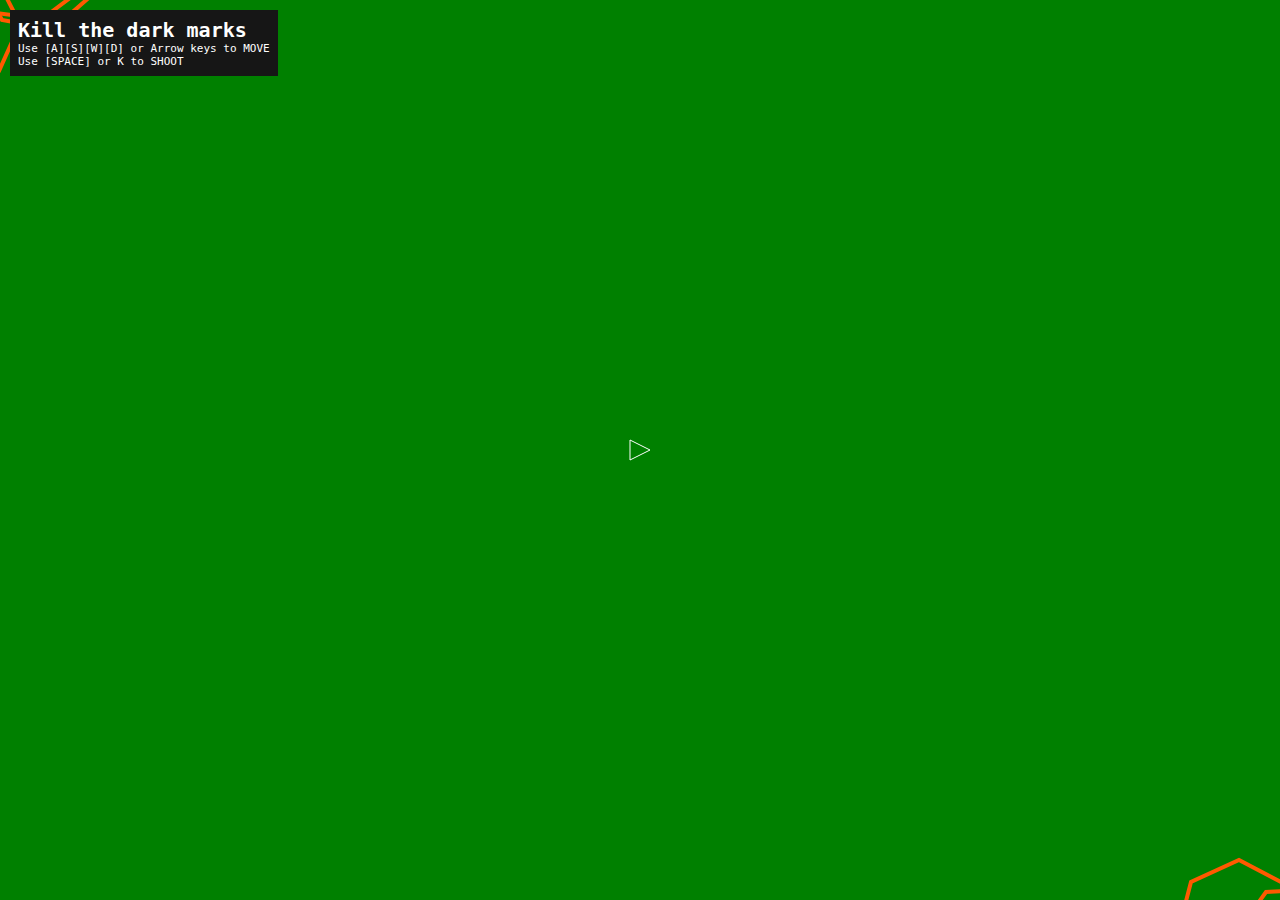
<file: fightdementors/index.html>
<!DOCTYPE html>
<html >
  <head>
    <meta charset="UTF-8">
    <title>Playable Canvas Asteroids</title>
    
    
    
    
        <link rel="stylesheet" href="css/style.css">

    
    
    
  </head>

  <body>

    <!--
@2014 Jeff Ibacache | http://dev.everblind.me/
License: https://github.com/everblind/js-playground/blob/master/license.md
Source: https://github.com/everblind/js-playground/tree/master/canvas-asteroids
-->

<div id="info">
  <h1>Kill the dark marks</h1>
  <p>Use [A][S][W][D] or Arrow keys to MOVE</p>
  <p>Use [SPACE] or K to SHOOT</p>
</div>

<canvas id="canvas"></canvas>
    
        <script src="js/index.js"></script>

    
    
    
  </body>
</html>
</file>
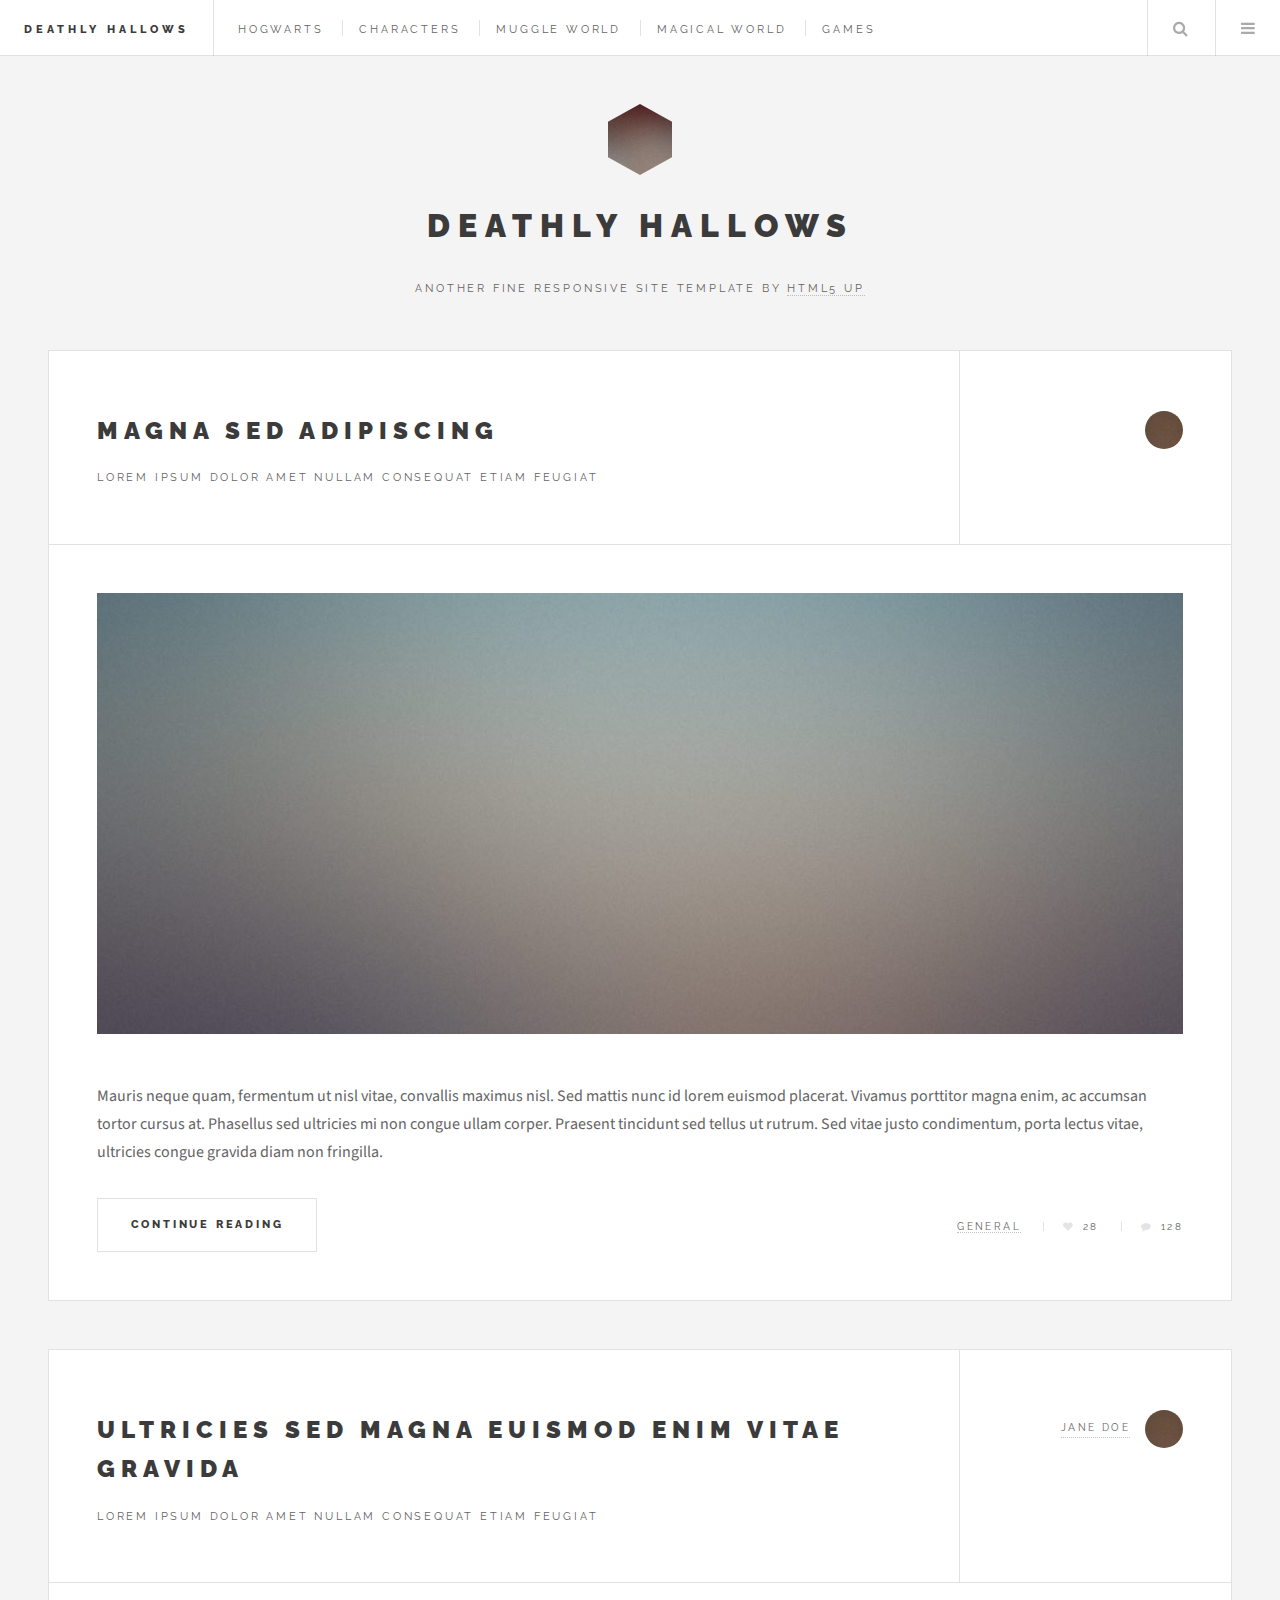
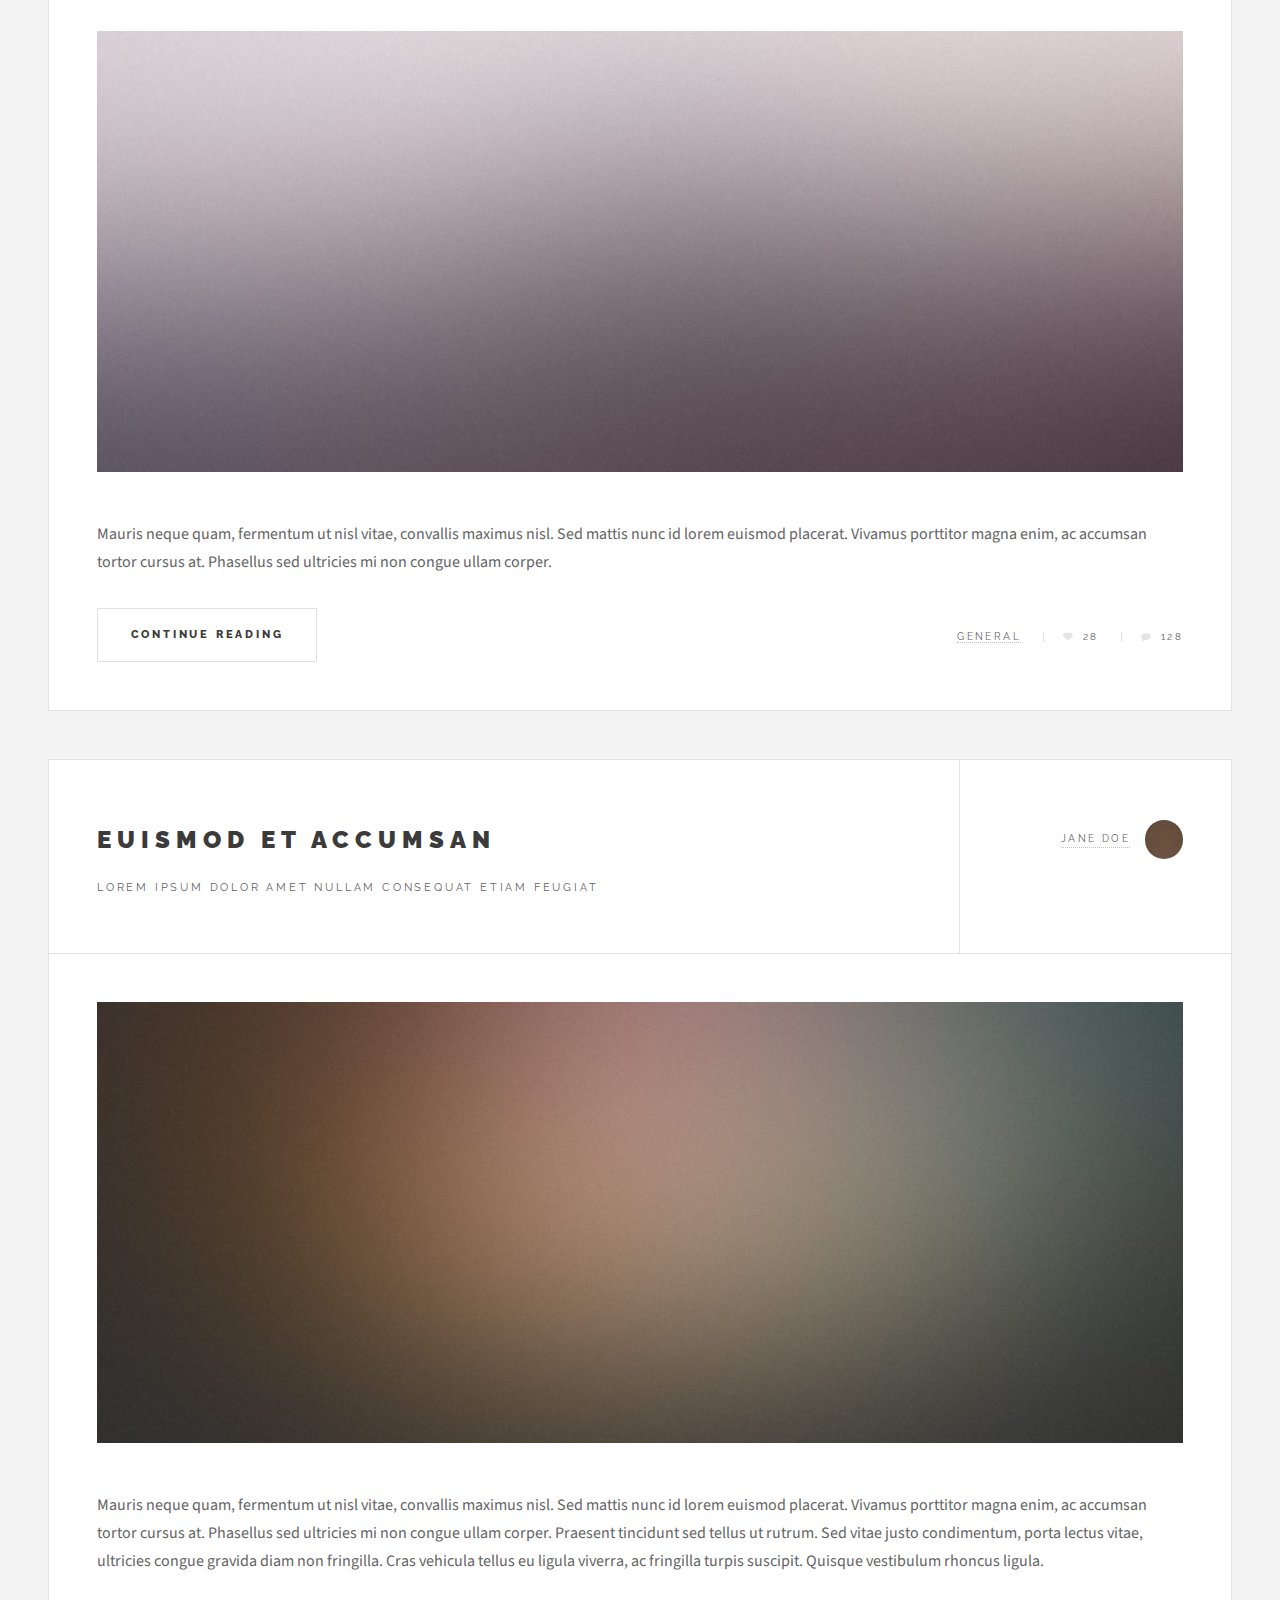
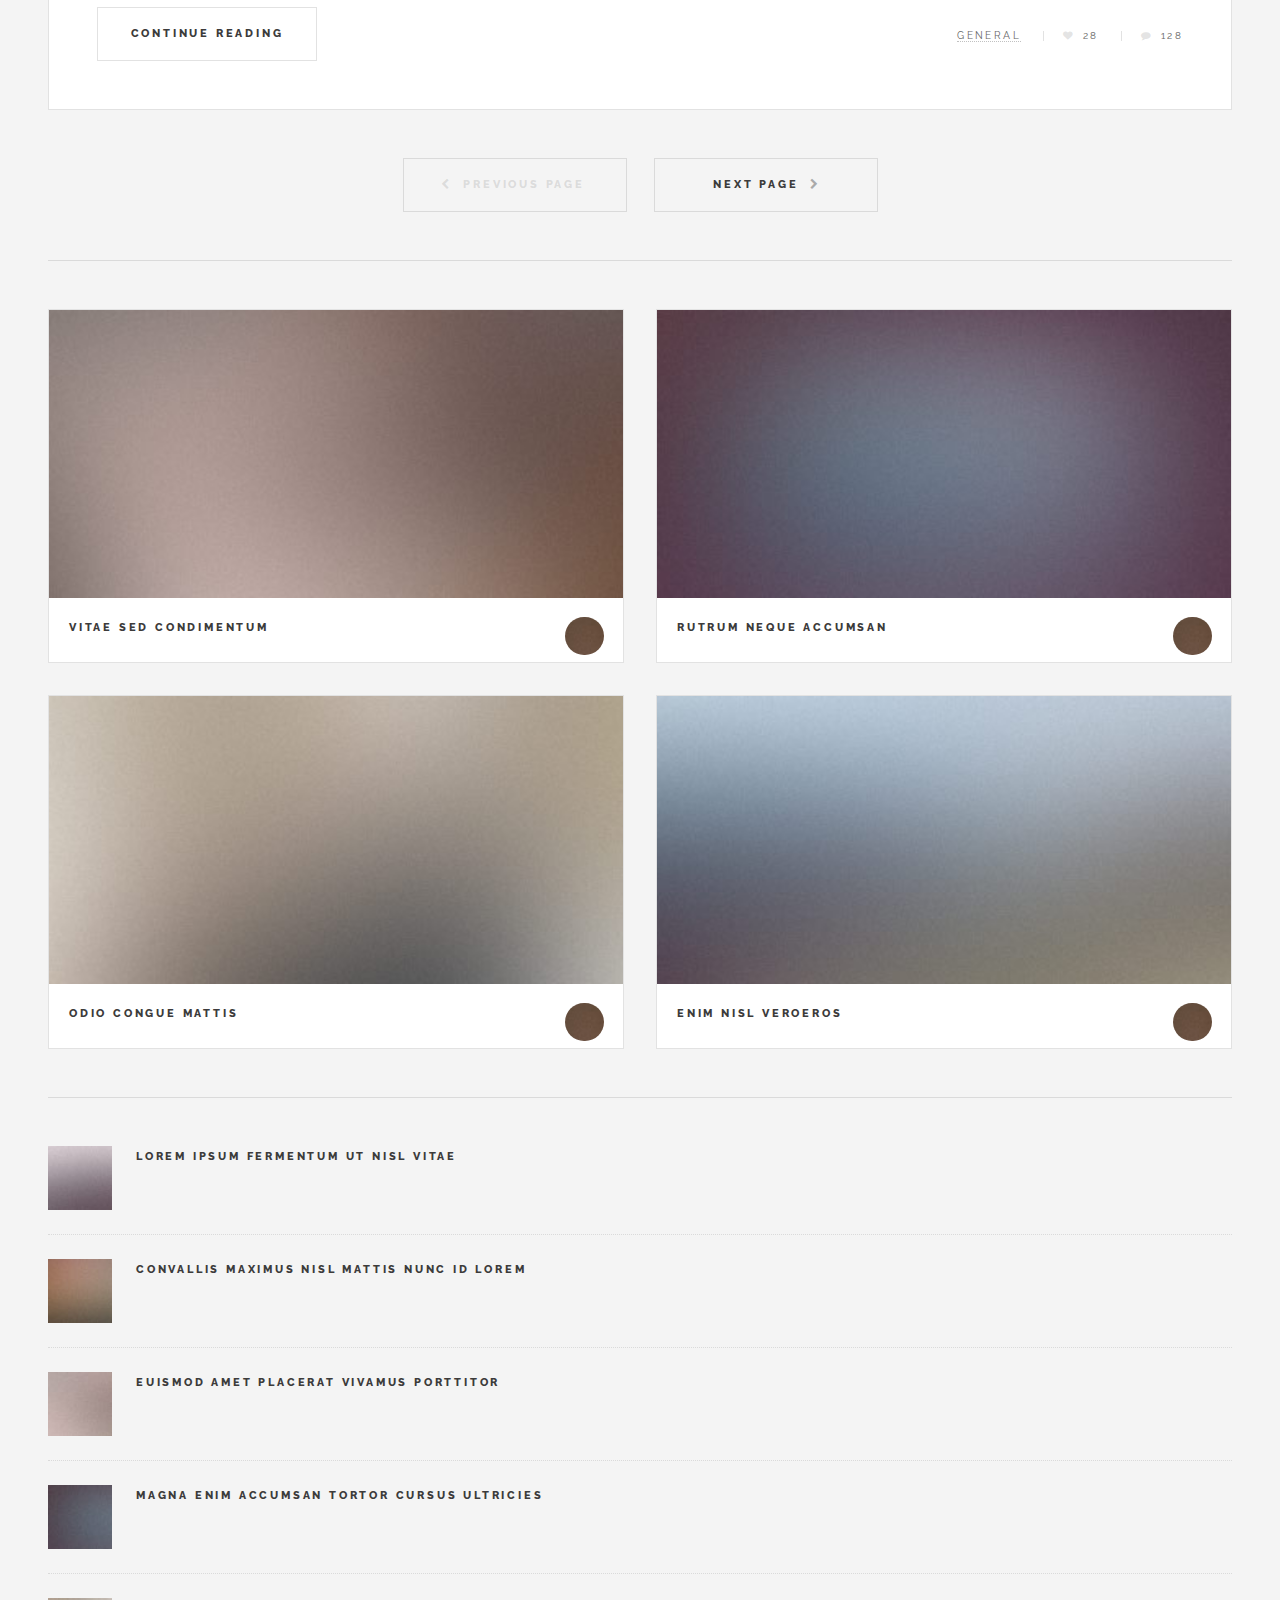
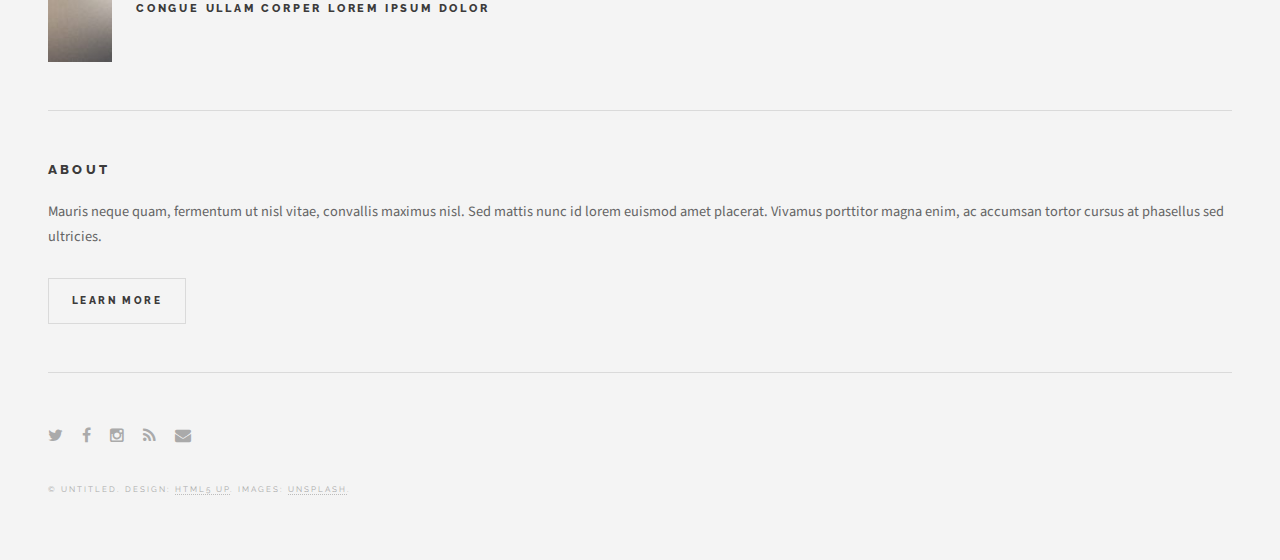
<file: ron.html>
<!DOCTYPE HTML>
<html>
	<head>
		<title>Deathly Hallows</title>
		<meta charset="utf-8" />
		<meta name="viewport" content="width=device-width, initial-scale=1" />
		<!--[if lte IE 8]><script src="assets/js/ie/html5shiv.js"></script><![endif]-->
		<link rel="stylesheet" href="assets/css/main.css" />
		<!--[if lte IE 9]><link rel="stylesheet" href="assets/css/ie9.css" /><![endif]-->
		<!--[if lte IE 8]><link rel="stylesheet" href="assets/css/ie8.css" /><![endif]-->
	</head>
	<body>

		<!-- Wrapper -->
			<div id="wrapper">

				<!-- Header -->
					<header id="header">
						<h1><a href="#">Deathly Hallows</a></h1>
						<nav class="links">
							<ul>
								<li class="dropdown-content"><a href="#">Hogwarts</a></li>
								<li><a href="characters.html" target="_blank">Characters</a></li>
								<li><a href="#">Muggle World</a></li>
								<li><a href="#">Magical World</a></li>
								<li><a href="#">Games</a></li>
							</ul>
						</nav>
						<nav class="main">
							<ul>
								<li class="search">
									<a class="fa-search" href="#search">Search</a>
									<form id="search" method="get" action="#">
										<input type="text" name="query" placeholder="Search" />
									</form>
								</li>
								<li class="menu">
									<a class="fa-bars" href="#menu">Menu</a>
								</li>
							</ul>
						</nav>
					</header>

				<!-- Menu -->
					<section id="menu">

						<!-- Search -->
							<section>
								<form class="search" method="get" action="#">
									<input type="text" name="query" placeholder="Search" />
								</form>
							</section>

						<!-- Links -->
							<section>
								<ul class="links">
									<li>
										<a href="#">
											<h3>HHAHAHAHHAHHAHA</h3>
											<p>Feugiat tempus veroeros dolor</p>
										</a>
									</li>
									<li>
										<a href="#">
											<h3>Dolor sit amet</h3>
											<p>Sed vitae justo condimentum</p>
										</a>
									</li>
									<li>
										<a href="#">
											<h3>Feugiat veroeros</h3>
											<p>Phasellus sed ultricies mi congue</p>
										</a>
									</li>
									<li>
										<a href="#">
											<h3>Etiam sed consequat</h3>
											<p>Porta lectus amet ultricies</p>
										</a>
									</li>
								</ul>
							</section>

						<!-- Actions -->
							<section>
								<ul class="actions vertical">
									<li><a href="#" class="button big fit">Log In</a></li>
								</ul>
							</section>

					</section>

				<!-- Main -->
					<div id="main">

						<!-- Post -->
							<article class="post">
								<header>
									<div class="title">
										<h2><a href="#">Magna sed adipiscing</a></h2>
										<p>Lorem ipsum dolor amet nullam consequat etiam feugiat</p>
									</div>
									<div class="meta">
										<a href="#" class="author"><img src="images/avatar.jpg" alt="" /></a>
									</div>
								</header>
								<a href="#" class="image featured"><img src="images/pic01.jpg" alt="" /></a>
								<p>Mauris neque quam, fermentum ut nisl vitae, convallis maximus nisl. Sed mattis nunc id lorem euismod placerat. Vivamus porttitor magna enim, ac accumsan tortor cursus at. Phasellus sed ultricies mi non congue ullam corper. Praesent tincidunt sed tellus ut rutrum. Sed vitae justo condimentum, porta lectus vitae, ultricies congue gravida diam non fringilla.</p>
								<footer>
									<ul class="actions">
										<li><a href="#" class="button big">Continue Reading</a></li>
									</ul>
									<ul class="stats">
										<li><a href="#">General</a></li>
										<li><a href="#" class="icon fa-heart">28</a></li>
										<li><a href="#" class="icon fa-comment">128</a></li>
									</ul>
								</footer>
							</article>

						<!-- Post -->
							<article class="post">
								<header>
									<div class="title">
										<h2><a href="#">Ultricies sed magna euismod enim vitae gravida</a></h2>
										<p>Lorem ipsum dolor amet nullam consequat etiam feugiat</p>
									</div>
									<div class="meta">
										
										<a href="#" class="author"><span class="name">Jane Doe</span><img src="images/avatar.jpg" alt="" /></a>
									</div>
								</header>
								<a href="#" class="image featured"><img src="images/pic02.jpg" alt="" /></a>
								<p>Mauris neque quam, fermentum ut nisl vitae, convallis maximus nisl. Sed mattis nunc id lorem euismod placerat. Vivamus porttitor magna enim, ac accumsan tortor cursus at. Phasellus sed ultricies mi non congue ullam corper.</p>
								<footer>
									<ul class="actions">
										<li><a href="#" class="button big">Continue Reading</a></li>
									</ul>
									<ul class="stats">
										<li><a href="#">General</a></li>
										<li><a href="#" class="icon fa-heart">28</a></li>
										<li><a href="#" class="icon fa-comment">128</a></li>
									</ul>
								</footer>
							</article>

						<!-- Post -->
							<article class="post">
								<header>
									<div class="title">
										<h2><a href="#">Euismod et accumsan</a></h2>
										<p>Lorem ipsum dolor amet nullam consequat etiam feugiat</p>
									</div>
									<div class="meta">
										
										<a href="#" class="author"><span class="name">Jane Doe</span><img src="images/avatar.jpg" alt="" /></a>
									</div>
								</header>
								<a href="#" class="image featured"><img src="images/pic03.jpg" alt="" /></a>
								<p>Mauris neque quam, fermentum ut nisl vitae, convallis maximus nisl. Sed mattis nunc id lorem euismod placerat. Vivamus porttitor magna enim, ac accumsan tortor cursus at. Phasellus sed ultricies mi non congue ullam corper. Praesent tincidunt sed tellus ut rutrum. Sed vitae justo condimentum, porta lectus vitae, ultricies congue gravida diam non fringilla. Cras vehicula tellus eu ligula viverra, ac fringilla turpis suscipit. Quisque vestibulum rhoncus ligula.</p>
								<footer>
									<ul class="actions">
										<li><a href="#" class="button big">Continue Reading</a></li>
									</ul>
									<ul class="stats">
										<li><a href="#">General</a></li>
										<li><a href="#" class="icon fa-heart">28</a></li>
										<li><a href="#" class="icon fa-comment">128</a></li>
									</ul>
								</footer>
							</article>

						<!-- Post -->
						<!--
							<article class="post">
								<header>
									<div class="title">
										<h2><a href="#">Elements</a></h2>
										<p>Lorem ipsum dolor amet nullam consequat etiam feugiat</p>
									</div>
									<div class="meta">
										<a href="#" class="author"><span class="name">Jane Doe</span><img src="images/avatar.jpg" alt="" /></a>
									</div>
								</header>

								<section>
									<h3>Text</h3>
									<p>This is <b>bold</b> and this is <strong>strong</strong>. This is <i>italic</i> and this is <em>emphasized</em>.
									This is <sup>superscript</sup> text and this is <sub>subscript</sub> text.
									This is <u>underlined</u> and this is code: <code>for (;;) { ... }</code>. Finally, <a href="#">this is a link</a>.</p>
									<hr />
									<p>Nunc lacinia ante nunc ac lobortis. Interdum adipiscing gravida odio porttitor sem non mi integer non faucibus ornare mi ut ante amet placerat aliquet. Volutpat eu sed ante lacinia sapien lorem accumsan varius montes viverra nibh in adipiscing blandit tempus accumsan.</p>
									<hr />
									<h2>Heading Level 2</h2>
									<h3>Heading Level 3</h3>
									<h4>Heading Level 4</h4>
									<hr />
									<h4>Blockquote</h4>
									<blockquote>Fringilla nisl. Donec accumsan interdum nisi, quis tincidunt felis sagittis eget tempus euismod. Vestibulum ante ipsum primis in faucibus vestibulum. Blandit adipiscing eu felis iaculis volutpat ac adipiscing accumsan faucibus. Vestibulum ante ipsum primis in faucibus lorem ipsum dolor sit amet nullam adipiscing eu felis.</blockquote>
									<h4>Preformatted</h4>
									<pre><code>i = 0;

while (!deck.isInOrder()) {
  print 'Iteration ' + i;
  deck.shuffle();
  i++;
}

print 'It took ' + i + ' iterations to sort the deck.';</code></pre>
								</section>

								<section>
									<h3>Lists</h3>
									<div class="row">
										<div class="6u 12u$(medium)">
											<h4>Unordered</h4>
											<ul>
												<li>Dolor pulvinar etiam.</li>
												<li>Sagittis adipiscing.</li>
												<li>Felis enim feugiat.</li>
											</ul>
											<h4>Alternate</h4>
											<ul class="alt">
												<li>Dolor pulvinar etiam.</li>
												<li>Sagittis adipiscing.</li>
												<li>Felis enim feugiat.</li>
											</ul>
										</div>
										<div class="6u$ 12u$(medium)">
											<h4>Ordered</h4>
											<ol>
												<li>Dolor pulvinar etiam.</li>
												<li>Etiam vel felis viverra.</li>
												<li>Felis enim feugiat.</li>
												<li>Dolor pulvinar etiam.</li>
												<li>Etiam vel felis lorem.</li>
												<li>Felis enim et feugiat.</li>
											</ol>
											<h4>Icons</h4>
											<ul class="icons">
												<li><a href="#" class="icon fa-twitter"><span class="label">Twitter</span></a></li>
												<li><a href="#" class="icon fa-facebook"><span class="label">Facebook</span></a></li>
												<li><a href="#" class="icon fa-instagram"><span class="label">Instagram</span></a></li>
												<li><a href="#" class="icon fa-github"><span class="label">Github</span></a></li>
											</ul>
										</div>
									</div>
									<h3>Actions</h3>
									<div class="row">
										<div class="6u 12u$(medium)">
											<ul class="actions">
												<li><a href="#" class="button">Default</a></li>
												<li><a href="#" class="button">Default</a></li>
												<li><a href="#" class="button">Default</a></li>
											</ul>
											<ul class="actions small">
												<li><a href="#" class="button small">Small</a></li>
												<li><a href="#" class="button small">Small</a></li>
												<li><a href="#" class="button small">Small</a></li>
											</ul>
											<ul class="actions vertical">
												<li><a href="#" class="button">Default</a></li>
												<li><a href="#" class="button">Default</a></li>
												<li><a href="#" class="button">Default</a></li>
											</ul>
											<ul class="actions vertical small">
												<li><a href="#" class="button small">Small</a></li>
												<li><a href="#" class="button small">Small</a></li>
												<li><a href="#" class="button small">Small</a></li>
											</ul>
										</div>
										<div class="6u 12u$(medium)">
											<ul class="actions vertical">
												<li><a href="#" class="button fit">Default</a></li>
												<li><a href="#" class="button fit">Default</a></li>
											</ul>
											<ul class="actions vertical small">
												<li><a href="#" class="button small fit">Small</a></li>
												<li><a href="#" class="button small fit">Small</a></li>
											</ul>
										</div>
									</div>
								</section>

								<section>
									<h3>Table</h3>
									<h4>Default</h4>
									<div class="table-wrapper">
										<table>
											<thead>
												<tr>
													<th>Name</th>
													<th>Description</th>
													<th>Price</th>
												</tr>
											</thead>
											<tbody>
												<tr>
													<td>Item One</td>
													<td>Ante turpis integer aliquet porttitor.</td>
													<td>29.99</td>
												</tr>
												<tr>
													<td>Item Two</td>
													<td>Vis ac commodo adipiscing arcu aliquet.</td>
													<td>19.99</td>
												</tr>
												<tr>
													<td>Item Three</td>
													<td> Morbi faucibus arcu accumsan lorem.</td>
													<td>29.99</td>
												</tr>
												<tr>
													<td>Item Four</td>
													<td>Vitae integer tempus condimentum.</td>
													<td>19.99</td>
												</tr>
												<tr>
													<td>Item Five</td>
													<td>Ante turpis integer aliquet porttitor.</td>
													<td>29.99</td>
												</tr>
											</tbody>
											<tfoot>
												<tr>
													<td colspan="2"></td>
													<td>100.00</td>
												</tr>
											</tfoot>
										</table>
									</div>

									<h4>Alternate</h4>
									<div class="table-wrapper">
										<table class="alt">
											<thead>
												<tr>
													<th>Name</th>
													<th>Description</th>
													<th>Price</th>
												</tr>
											</thead>
											<tbody>
												<tr>
													<td>Item One</td>
													<td>Ante turpis integer aliquet porttitor.</td>
													<td>29.99</td>
												</tr>
												<tr>
													<td>Item Two</td>
													<td>Vis ac commodo adipiscing arcu aliquet.</td>
													<td>19.99</td>
												</tr>
												<tr>
													<td>Item Three</td>
													<td> Morbi faucibus arcu accumsan lorem.</td>
													<td>29.99</td>
												</tr>
												<tr>
													<td>Item Four</td>
													<td>Vitae integer tempus condimentum.</td>
													<td>19.99</td>
												</tr>
												<tr>
													<td>Item Five</td>
													<td>Ante turpis integer aliquet porttitor.</td>
													<td>29.99</td>
												</tr>
											</tbody>
											<tfoot>
												<tr>
													<td colspan="2"></td>
													<td>100.00</td>
												</tr>
											</tfoot>
										</table>
									</div>
								</section>

								<section>
									<h3>Buttons</h3>
									<ul class="actions">
										<li><a href="#" class="button big">Big</a></li>
										<li><a href="#" class="button">Default</a></li>
										<li><a href="#" class="button small">Small</a></li>
									</ul>
									<ul class="actions fit">
										<li><a href="#" class="button fit">Fit</a></li>
										<li><a href="#" class="button fit">Fit</a></li>
										<li><a href="#" class="button fit">Fit</a></li>
									</ul>
									<ul class="actions fit small">
										<li><a href="#" class="button fit small">Fit + Small</a></li>
										<li><a href="#" class="button fit small">Fit + Small</a></li>
										<li><a href="#" class="button fit small">Fit + Small</a></li>
									</ul>
									<ul class="actions">
										<li><a href="#" class="button icon fa-download">Icon</a></li>
										<li><a href="#" class="button icon fa-upload">Icon</a></li>
										<li><a href="#" class="button icon fa-save">Icon</a></li>
									</ul>
									<ul class="actions">
										<li><span class="button disabled">Disabled</span></li>
										<li><span class="button disabled icon fa-download">Disabled</span></li>
									</ul>
								</section>

								<section>
									<h3>Form</h3>
									<form method="post" action="#">
										<div class="row uniform">
											<div class="6u 12u$(xsmall)">
												<input type="text" name="demo-name" id="demo-name" value="" placeholder="Name" />
											</div>
											<div class="6u$ 12u$(xsmall)">
												<input type="email" name="demo-email" id="demo-email" value="" placeholder="Email" />
											</div>
											<div class="12u$">
												<div class="select-wrapper">
													<select name="demo-category" id="demo-category">
														<option value="">- Category -</option>
														<option value="1">Manufacturing</option>
														<option value="1">Shipping</option>
														<option value="1">Administration</option>
														<option value="1">Human Resources</option>
													</select>
												</div>
											</div>
											<div class="4u 12u$(small)">
												<input type="radio" id="demo-priority-low" name="demo-priority" checked>
												<label for="demo-priority-low">Low</label>
											</div>
											<div class="4u 12u$(small)">
												<input type="radio" id="demo-priority-normal" name="demo-priority">
												<label for="demo-priority-normal">Normal</label>
											</div>
											<div class="4u$ 12u$(small)">
												<input type="radio" id="demo-priority-high" name="demo-priority">
												<label for="demo-priority-high">High</label>
											</div>
											<div class="6u 12u$(small)">
												<input type="checkbox" id="demo-copy" name="demo-copy">
												<label for="demo-copy">Email me a copy</label>
											</div>
											<div class="6u$ 12u$(small)">
												<input type="checkbox" id="demo-human" name="demo-human" checked>
												<label for="demo-human">Not a robot</label>
											</div>
											<div class="12u$">
												<textarea name="demo-message" id="demo-message" placeholder="Enter your message" rows="6"></textarea>
											</div>
											<div class="12u$">
												<ul class="actions">
													<li><input type="submit" value="Send Message" /></li>
													<li><input type="reset" value="Reset" /></li>
												</ul>
											</div>
										</div>
									</form>
								</section>

								<section>
									<h3>Image</h3>
									<h4>Fit</h4>
									<div class="box alt">
										<div class="row uniform">
											<div class="12u$"><span class="image fit"><img src="images/pic02.jpg" alt="" /></span></div>
											<div class="4u"><span class="image fit"><img src="images/pic04.jpg" alt="" /></span></div>
											<div class="4u"><span class="image fit"><img src="images/pic05.jpg" alt="" /></span></div>
											<div class="4u$"><span class="image fit"><img src="images/pic06.jpg" alt="" /></span></div>
											<div class="4u"><span class="image fit"><img src="images/pic06.jpg" alt="" /></span></div>
											<div class="4u"><span class="image fit"><img src="images/pic04.jpg" alt="" /></span></div>
											<div class="4u$"><span class="image fit"><img src="images/pic05.jpg" alt="" /></span></div>
											<div class="4u"><span class="image fit"><img src="images/pic05.jpg" alt="" /></span></div>
											<div class="4u"><span class="image fit"><img src="images/pic06.jpg" alt="" /></span></div>
											<div class="4u$"><span class="image fit"><img src="images/pic04.jpg" alt="" /></span></div>
										</div>
									</div>
									<h4>Left &amp; Right</h4>
									<p><span class="image left"><img src="images/pic07.jpg" alt="" /></span>Fringilla nisl. Donec accumsan interdum nisi, quis tincidunt felis sagittis eget. tempus euismod. Vestibulum ante ipsum primis in faucibus vestibulum. Blandit adipiscing eu felis iaculis volutpat ac adipiscing accumsan eu faucibus. Integer ac pellentesque praesent tincidunt felis sagittis eget. tempus euismod. Vestibulum ante ipsum primis in faucibus vestibulum. Blandit adipiscing eu felis iaculis volutpat ac adipiscing accumsan eu faucibus. Integer ac pellentesque praesent. Donec accumsan interdum nisi, quis tincidunt felis sagittis eget. tempus euismod. Vestibulum ante ipsum primis in faucibus vestibulum. Blandit adipiscing eu felis iaculis volutpat ac adipiscing accumsan eu faucibus. Integer ac pellentesque praesent tincidunt felis sagittis eget. tempus euismod. Vestibulum ante ipsum primis in faucibus vestibulum. Blandit adipiscing eu felis iaculis volutpat ac adipiscing accumsan eu faucibus. Integer ac pellentesque praesent. Blandit adipiscing eu felis iaculis volutpat ac adipiscing accumsan eu faucibus. Integer ac pellentesque praesent tincidunt felis sagittis eget. tempus euismod. Vestibulum ante ipsum primis in faucibus vestibulum. Blandit adipiscing eu felis iaculis volutpat ac adipiscing accumsan eu faucibus. Integer ac pellentesque praesent.</p>
									<p><span class="image right"><img src="images/pic04.jpg" alt="" /></span>Fringilla nisl. Donec accumsan interdum nisi, quis tincidunt felis sagittis eget. tempus euismod. Vestibulum ante ipsum primis in faucibus vestibulum. Blandit adipiscing eu felis iaculis volutpat ac adipiscing accumsan eu faucibus. Integer ac pellentesque praesent tincidunt felis sagittis eget. tempus euismod. Vestibulum ante ipsum primis in faucibus vestibulum. Blandit adipiscing eu felis iaculis volutpat ac adipiscing accumsan eu faucibus. Integer ac pellentesque praesent. Donec accumsan interdum nisi, quis tincidunt felis sagittis eget. tempus euismod. Vestibulum ante ipsum primis in faucibus vestibulum. Blandit adipiscing eu felis iaculis volutpat ac adipiscing accumsan eu faucibus. Integer ac pellentesque praesent tincidunt felis sagittis eget. tempus euismod. Vestibulum ante ipsum primis in faucibus vestibulum. Blandit adipiscing eu felis iaculis volutpat ac adipiscing accumsan eu faucibus. Integer ac pellentesque praesent. Blandit adipiscing eu felis iaculis volutpat ac adipiscing accumsan eu faucibus. Integer ac pellentesque praesent tincidunt felis sagittis eget. tempus euismod. Vestibulum ante ipsum primis in faucibus vestibulum. Blandit adipiscing eu felis iaculis volutpat ac adipiscing accumsan eu faucibus. Integer ac pellentesque praesent.</p>
								</section>

							</article>
						-->

						<!-- Pagination -->
							<ul class="actions pagination">
								<li><a href="" class="disabled button big previous">Previous Page</a></li>
								<li><a href="#" class="button big next">Next Page</a></li>
							</ul>

					</div>

				<!-- Sidebar -->
					<section id="sidebar">

						<!-- Intro -->
							<section id="intro">
								<a href="#" class="logo"><img src="images/logo.jpg" alt="" /></a>
								<header>
									<h2>Deathly Hallows</h2>
									<p>Another fine responsive site template by <a href="http://html5up.net">HTML5 UP</a></p>
								</header>
							</section>

						<!-- Mini Posts -->
							<section>
								<div class="mini-posts">

									<!-- Mini Post -->
										<article class="mini-post">
											<header>
												<h3><a href="#">Vitae sed condimentum</a></h3>
												
												<a href="#" class="author"><img src="images/avatar.jpg" alt="" /></a>
											</header>
											<a href="#" class="image"><img src="images/pic04.jpg" alt="" /></a>
										</article>

									<!-- Mini Post -->
										<article class="mini-post">
											<header>
												<h3><a href="#">Rutrum neque accumsan</a></h3>
												
												<a href="#" class="author"><img src="images/avatar.jpg" alt="" /></a>
											</header>
											<a href="#" class="image"><img src="images/pic05.jpg" alt="" /></a>
										</article>

									<!-- Mini Post -->
										<article class="mini-post">
											<header>
												<h3><a href="#">Odio congue mattis</a></h3>
												
												<a href="#" class="author"><img src="images/avatar.jpg" alt="" /></a>
											</header>
											<a href="#" class="image"><img src="images/pic06.jpg" alt="" /></a>
										</article>

									<!-- Mini Post -->
										<article class="mini-post">
											<header>
												<h3><a href="#">Enim nisl veroeros</a></h3>
												
												<a href="#" class="author"><img src="images/avatar.jpg" alt="" /></a>
											</header>
											<a href="#" class="image"><img src="images/pic07.jpg" alt="" /></a>
										</article>

								</div>
							</section>

						<!-- Posts List -->
							<section>
								<ul class="posts">
									<li>
										<article>
											<header>
												<h3><a href="#">Lorem ipsum fermentum ut nisl vitae</a></h3>
												
											</header>
											<a href="#" class="image"><img src="images/pic08.jpg" alt="" /></a>
										</article>
									</li>
									<li>
										<article>
											<header>
												<h3><a href="#">Convallis maximus nisl mattis nunc id lorem</a></h3>
												
											</header>
											<a href="#" class="image"><img src="images/pic09.jpg" alt="" /></a>
										</article>
									</li>
									<li>
										<article>
											<header>
												<h3><a href="#">Euismod amet placerat vivamus porttitor</a></h3>
												
											</header>
											<a href="#" class="image"><img src="images/pic10.jpg" alt="" /></a>
										</article>
									</li>
									<li>
										<article>
											<header>
												<h3><a href="#">Magna enim accumsan tortor cursus ultricies</a></h3>
												
											</header>
											<a href="#" class="image"><img src="images/pic11.jpg" alt="" /></a>
										</article>
									</li>
									<li>
										<article>
											<header>
												<h3><a href="#">Congue ullam corper lorem ipsum dolor</a></h3>
												
											</header>
											<a href="#" class="image"><img src="images/pic12.jpg" alt="" /></a>
										</article>
									</li>
								</ul>
							</section>

						<!-- About -->
							<section class="blurb">
								<h2>About</h2>
								<p>Mauris neque quam, fermentum ut nisl vitae, convallis maximus nisl. Sed mattis nunc id lorem euismod amet placerat. Vivamus porttitor magna enim, ac accumsan tortor cursus at phasellus sed ultricies.</p>
								<ul class="actions">
									<li><a href="#" class="button">Learn More</a></li>
								</ul>
							</section>

						<!-- Footer -->
							<section id="footer">
								<ul class="icons">
									<li><a href="#" class="fa-twitter"><span class="label">Twitter</span></a></li>
									<li><a href="#" class="fa-facebook"><span class="label">Facebook</span></a></li>
									<li><a href="#" class="fa-instagram"><span class="label">Instagram</span></a></li>
									<li><a href="#" class="fa-rss"><span class="label">RSS</span></a></li>
									<li><a href="#" class="fa-envelope"><span class="label">Email</span></a></li>
								</ul>
								<p class="copyright">&copy; Untitled. Design: <a href="http://html5up.net">HTML5 UP</a>. Images: <a href="http://unsplash.com">Unsplash</a>.</p>
							</section>

					</section>

			</div>

		<!-- Scripts -->
			<script src="assets/js/jquery.min.js"></script>
			<script src="assets/js/skel.min.js"></script>
			<script src="assets/js/util.js"></script>
			<!--[if lte IE 8]><script src="assets/js/ie/respond.min.js"></script><![endif]-->
			<script src="assets/js/main.js"></script>

	</body>
</html>
</file>
<file: fightdementors/css/style.css>
* {
	margin: 0;
}

canvas {
	position: absolute;
	width: 100%;
	height: 100%;
	background-image: url(http://www.wallpaperup.com/uploads/wallpapers/2013/01/02/27331/c95bdb8dc97500772d975ffece9775d8.jpg);
}

#info {
	color: #FFF;
	font-family: "Lucida Sans Typewriter", "Lucida Console", Monaco, "Bitstream Vera Sans Mono", monospace;
	margin: 10px 10px 0;
	padding: 8px;
	background:#161616;
	position: absolute;
	z-index: 1;
}

#info h1 {
	font-size: 20px;
}

#info p {
	font-size: 11px;
}
</file>
<file: assets/css/ie9.css>
/*
	Future Imperfect by HTML5 UP
	html5up.net | @n33co
	Free for personal and commercial use under the CCA 3.0 license (html5up.net/license)
*/

/* List */

	ul.posts article:after {
		clear: both;
		content: '';
		display: block;
	}

	ul.posts article .image {
		display: table-cell;
		vertical-align: top;
	}

	ul.posts article header {
		display: table-cell;
		padding-right: 1em;
		vertical-align: top;
	}

/* Author */

	.author .name {
		display: inline-block;
		vertical-align: middle;
	}

	.author img {
		display: inline-block;
		vertical-align: middle;
	}

/* Post */

	.post:after {
		clear: both;
		content: '';
		display: block;
	}

	.post > header:after {
		clear: both;
		content: '';
		display: block;
	}

	.post > header .title {
		display: table-cell;
		vertical-align: top;
		width: 65%;
	}

	.post > header .meta {
		display: table-cell;
		vertical-align: top;
		width: 30%;
	}

	.post > footer:after {
		clear: both;
		content: '';
		display: block;
	}

	.post > footer .actions {
		display: inline-block;
	}

	.post > footer .stats {
		display: inline-block;
		margin-left: 2em;
	}

/* Mini Post */

	.mini-post .image {
		display: block;
	}

/* Header */

	#header:after {
		clear: both;
		content: '';
		display: block;
	}

	#header h1 {
		float: left;
	}

	#header .links {
		float: left;
	}

	#header .main {
		position: absolute;
		right: 0;
		top: 0;
	}

/* Wrapper */

/* Sidebar */

	#sidebar {
		display: table-cell;
		margin-right: 0;
		padding-right: 3em;
		vertical-align: top;
	}

/* Main */

	#main {
		display: table-cell;
		vertical-align: top;
	}
</file>
<file: assets/css/main.css>
@import url(font-awesome.min.css);
@import url("http://fonts.googleapis.com/css?family=Source+Sans+Pro:400,700|Raleway:400,800,900");

/*
	Future Imperfect by HTML5 UP
	html5up.net | @n33co
	Free for personal and commercial use under the CCA 3.0 license (html5up.net/license)
*/

/* Reset */

	html, body, div, span, applet, object, iframe, h1, h2, h3, h4, h5, h6, p, blockquote, pre, a, abbr, acronym, address, big, cite, code, del, dfn, em, img, ins, kbd, q, s, samp, small, strike, strong, sub, sup, tt, var, b, u, i, center, dl, dt, dd, ol, ul, li, fieldset, form, label, legend, table, caption, tbody, tfoot, thead, tr, th, td, article, aside, canvas, details, embed, figure, figcaption, footer, header, hgroup, menu, nav, output, ruby, section, summary, time, mark, audio, video {
		margin: 0;
		padding: 0;
		border: 0;
		font-size: 100%;
		font: inherit;
		vertical-align: baseline;
	}

	article, aside, details, figcaption, figure, footer, header, hgroup, menu, nav, section {
		display: block;
	}

	body {
		line-height: 1;
	}

	ol, ul {
		list-style: none;
	}

	blockquote, q {
		quotes: none;
	}

	blockquote:before, blockquote:after, q:before, q:after {
		content: '';
		content: none;
	}

	table {
		border-collapse: collapse;
		border-spacing: 0;
	}

	body {
		-webkit-text-size-adjust: none;
	}

/* Box Model */

	*, *:before, *:after {
		-moz-box-sizing: border-box;
		-webkit-box-sizing: border-box;
		box-sizing: border-box;
	}

/* Grid */

	.row {
		border-bottom: solid 1px transparent;
		-moz-box-sizing: border-box;
		-webkit-box-sizing: border-box;
		box-sizing: border-box;
	}

	.row > * {
		float: left;
		-moz-box-sizing: border-box;
		-webkit-box-sizing: border-box;
		box-sizing: border-box;
	}

	.row:after, .row:before {
		content: '';
		display: block;
		clear: both;
		height: 0;
	}

	.row.uniform > * > :first-child {
		margin-top: 0;
	}

	.row.uniform > * > :last-child {
		margin-bottom: 0;
	}

	.row.\30 \25 > * {
		padding: 0 0 0 0em;
	}

	.row.\30 \25 {
		margin: 0 0 -1px 0em;
	}

	.row.uniform.\30 \25 > * {
		padding: 0em 0 0 0em;
	}

	.row.uniform.\30 \25 {
		margin: 0em 0 -1px 0em;
	}

	.row > * {
		padding: 0 0 0 1em;
	}

	.row {
		margin: 0 0 -1px -1em;
	}

	.row.uniform > * {
		padding: 1em 0 0 1em;
	}

	.row.uniform {
		margin: -1em 0 -1px -1em;
	}

	.row.\32 00\25 > * {
		padding: 0 0 0 2em;
	}

	.row.\32 00\25 {
		margin: 0 0 -1px -2em;
	}

	.row.uniform.\32 00\25 > * {
		padding: 2em 0 0 2em;
	}

	.row.uniform.\32 00\25 {
		margin: -2em 0 -1px -2em;
	}

	.row.\31 50\25 > * {
		padding: 0 0 0 1.5em;
	}

	.row.\31 50\25 {
		margin: 0 0 -1px -1.5em;
	}

	.row.uniform.\31 50\25 > * {
		padding: 1.5em 0 0 1.5em;
	}

	.row.uniform.\31 50\25 {
		margin: -1.5em 0 -1px -1.5em;
	}

	.row.\35 0\25 > * {
		padding: 0 0 0 0.5em;
	}

	.row.\35 0\25 {
		margin: 0 0 -1px -0.5em;
	}

	.row.uniform.\35 0\25 > * {
		padding: 0.5em 0 0 0.5em;
	}

	.row.uniform.\35 0\25 {
		margin: -0.5em 0 -1px -0.5em;
	}

	.row.\32 5\25 > * {
		padding: 0 0 0 0.25em;
	}

	.row.\32 5\25 {
		margin: 0 0 -1px -0.25em;
	}

	.row.uniform.\32 5\25 > * {
		padding: 0.25em 0 0 0.25em;
	}

	.row.uniform.\32 5\25 {
		margin: -0.25em 0 -1px -0.25em;
	}

	.\31 2u, .\31 2u\24 {
		width: 100%;
		clear: none;
		margin-left: 0;
	}

	.\31 1u, .\31 1u\24 {
		width: 91.6666666667%;
		clear: none;
		margin-left: 0;
	}

	.\31 0u, .\31 0u\24 {
		width: 83.3333333333%;
		clear: none;
		margin-left: 0;
	}

	.\39 u, .\39 u\24 {
		width: 75%;
		clear: none;
		margin-left: 0;
	}

	.\38 u, .\38 u\24 {
		width: 66.6666666667%;
		clear: none;
		margin-left: 0;
	}

	.\37 u, .\37 u\24 {
		width: 58.3333333333%;
		clear: none;
		margin-left: 0;
	}

	.\36 u, .\36 u\24 {
		width: 50%;
		clear: none;
		margin-left: 0;
	}

	.\35 u, .\35 u\24 {
		width: 41.6666666667%;
		clear: none;
		margin-left: 0;
	}

	.\34 u, .\34 u\24 {
		width: 33.3333333333%;
		clear: none;
		margin-left: 0;
	}

	.\33 u, .\33 u\24 {
		width: 25%;
		clear: none;
		margin-left: 0;
	}

	.\32 u, .\32 u\24 {
		width: 16.6666666667%;
		clear: none;
		margin-left: 0;
	}

	.\31 u, .\31 u\24 {
		width: 8.3333333333%;
		clear: none;
		margin-left: 0;
	}

	.\31 2u\24 + *,
	.\31 1u\24 + *,
	.\31 0u\24 + *,
	.\39 u\24 + *,
	.\38 u\24 + *,
	.\37 u\24 + *,
	.\36 u\24 + *,
	.\35 u\24 + *,
	.\34 u\24 + *,
	.\33 u\24 + *,
	.\32 u\24 + *,
	.\31 u\24 + * {
		clear: left;
	}

	.\-11u {
		margin-left: 91.66667%;
	}

	.\-10u {
		margin-left: 83.33333%;
	}

	.\-9u {
		margin-left: 75%;
	}

	.\-8u {
		margin-left: 66.66667%;
	}

	.\-7u {
		margin-left: 58.33333%;
	}

	.\-6u {
		margin-left: 50%;
	}

	.\-5u {
		margin-left: 41.66667%;
	}

	.\-4u {
		margin-left: 33.33333%;
	}

	.\-3u {
		margin-left: 25%;
	}

	.\-2u {
		margin-left: 16.66667%;
	}

	.\-1u {
		margin-left: 8.33333%;
	}

	@media screen and (max-width: 1680px) {

		.row > * {
			padding: 0 0 0 1em;
		}

		.row {
			margin: 0 0 -1px -1em;
		}

		.row.uniform > * {
			padding: 1em 0 0 1em;
		}

		.row.uniform {
			margin: -1em 0 -1px -1em;
		}

		.row.\32 00\25 > * {
			padding: 0 0 0 2em;
		}

		.row.\32 00\25 {
			margin: 0 0 -1px -2em;
		}

		.row.uniform.\32 00\25 > * {
			padding: 2em 0 0 2em;
		}

		.row.uniform.\32 00\25 {
			margin: -2em 0 -1px -2em;
		}

		.row.\31 50\25 > * {
			padding: 0 0 0 1.5em;
		}

		.row.\31 50\25 {
			margin: 0 0 -1px -1.5em;
		}

		.row.uniform.\31 50\25 > * {
			padding: 1.5em 0 0 1.5em;
		}

		.row.uniform.\31 50\25 {
			margin: -1.5em 0 -1px -1.5em;
		}

		.row.\35 0\25 > * {
			padding: 0 0 0 0.5em;
		}

		.row.\35 0\25 {
			margin: 0 0 -1px -0.5em;
		}

		.row.uniform.\35 0\25 > * {
			padding: 0.5em 0 0 0.5em;
		}

		.row.uniform.\35 0\25 {
			margin: -0.5em 0 -1px -0.5em;
		}

		.row.\32 5\25 > * {
			padding: 0 0 0 0.25em;
		}

		.row.\32 5\25 {
			margin: 0 0 -1px -0.25em;
		}

		.row.uniform.\32 5\25 > * {
			padding: 0.25em 0 0 0.25em;
		}

		.row.uniform.\32 5\25 {
			margin: -0.25em 0 -1px -0.25em;
		}

		.\31 2u\28xlarge\29, .\31 2u\24\28xlarge\29 {
			width: 100%;
			clear: none;
			margin-left: 0;
		}

		.\31 1u\28xlarge\29, .\31 1u\24\28xlarge\29 {
			width: 91.6666666667%;
			clear: none;
			margin-left: 0;
		}

		.\31 0u\28xlarge\29, .\31 0u\24\28xlarge\29 {
			width: 83.3333333333%;
			clear: none;
			margin-left: 0;
		}

		.\39 u\28xlarge\29, .\39 u\24\28xlarge\29 {
			width: 75%;
			clear: none;
			margin-left: 0;
		}

		.\38 u\28xlarge\29, .\38 u\24\28xlarge\29 {
			width: 66.6666666667%;
			clear: none;
			margin-left: 0;
		}

		.\37 u\28xlarge\29, .\37 u\24\28xlarge\29 {
			width: 58.3333333333%;
			clear: none;
			margin-left: 0;
		}

		.\36 u\28xlarge\29, .\36 u\24\28xlarge\29 {
			width: 50%;
			clear: none;
			margin-left: 0;
		}

		.\35 u\28xlarge\29, .\35 u\24\28xlarge\29 {
			width: 41.6666666667%;
			clear: none;
			margin-left: 0;
		}

		.\34 u\28xlarge\29, .\34 u\24\28xlarge\29 {
			width: 33.3333333333%;
			clear: none;
			margin-left: 0;
		}

		.\33 u\28xlarge\29, .\33 u\24\28xlarge\29 {
			width: 25%;
			clear: none;
			margin-left: 0;
		}

		.\32 u\28xlarge\29, .\32 u\24\28xlarge\29 {
			width: 16.6666666667%;
			clear: none;
			margin-left: 0;
		}

		.\31 u\28xlarge\29, .\31 u\24\28xlarge\29 {
			width: 8.3333333333%;
			clear: none;
			margin-left: 0;
		}

		.\31 2u\24\28xlarge\29 + *,
		.\31 1u\24\28xlarge\29 + *,
		.\31 0u\24\28xlarge\29 + *,
		.\39 u\24\28xlarge\29 + *,
		.\38 u\24\28xlarge\29 + *,
		.\37 u\24\28xlarge\29 + *,
		.\36 u\24\28xlarge\29 + *,
		.\35 u\24\28xlarge\29 + *,
		.\34 u\24\28xlarge\29 + *,
		.\33 u\24\28xlarge\29 + *,
		.\32 u\24\28xlarge\29 + *,
		.\31 u\24\28xlarge\29 + * {
			clear: left;
		}

		.\-11u\28xlarge\29 {
			margin-left: 91.66667%;
		}

		.\-10u\28xlarge\29 {
			margin-left: 83.33333%;
		}

		.\-9u\28xlarge\29 {
			margin-left: 75%;
		}

		.\-8u\28xlarge\29 {
			margin-left: 66.66667%;
		}

		.\-7u\28xlarge\29 {
			margin-left: 58.33333%;
		}

		.\-6u\28xlarge\29 {
			margin-left: 50%;
		}

		.\-5u\28xlarge\29 {
			margin-left: 41.66667%;
		}

		.\-4u\28xlarge\29 {
			margin-left: 33.33333%;
		}

		.\-3u\28xlarge\29 {
			margin-left: 25%;
		}

		.\-2u\28xlarge\29 {
			margin-left: 16.66667%;
		}

		.\-1u\28xlarge\29 {
			margin-left: 8.33333%;
		}

	}

	@media screen and (max-width: 1280px) {

		.row > * {
			padding: 0 0 0 1em;
		}

		.row {
			margin: 0 0 -1px -1em;
		}

		.row.uniform > * {
			padding: 1em 0 0 1em;
		}

		.row.uniform {
			margin: -1em 0 -1px -1em;
		}

		.row.\32 00\25 > * {
			padding: 0 0 0 2em;
		}

		.row.\32 00\25 {
			margin: 0 0 -1px -2em;
		}

		.row.uniform.\32 00\25 > * {
			padding: 2em 0 0 2em;
		}

		.row.uniform.\32 00\25 {
			margin: -2em 0 -1px -2em;
		}

		.row.\31 50\25 > * {
			padding: 0 0 0 1.5em;
		}

		.row.\31 50\25 {
			margin: 0 0 -1px -1.5em;
		}

		.row.uniform.\31 50\25 > * {
			padding: 1.5em 0 0 1.5em;
		}

		.row.uniform.\31 50\25 {
			margin: -1.5em 0 -1px -1.5em;
		}

		.row.\35 0\25 > * {
			padding: 0 0 0 0.5em;
		}

		.row.\35 0\25 {
			margin: 0 0 -1px -0.5em;
		}

		.row.uniform.\35 0\25 > * {
			padding: 0.5em 0 0 0.5em;
		}

		.row.uniform.\35 0\25 {
			margin: -0.5em 0 -1px -0.5em;
		}

		.row.\32 5\25 > * {
			padding: 0 0 0 0.25em;
		}

		.row.\32 5\25 {
			margin: 0 0 -1px -0.25em;
		}

		.row.uniform.\32 5\25 > * {
			padding: 0.25em 0 0 0.25em;
		}

		.row.uniform.\32 5\25 {
			margin: -0.25em 0 -1px -0.25em;
		}

		.\31 2u\28large\29, .\31 2u\24\28large\29 {
			width: 100%;
			clear: none;
			margin-left: 0;
		}

		.\31 1u\28large\29, .\31 1u\24\28large\29 {
			width: 91.6666666667%;
			clear: none;
			margin-left: 0;
		}

		.\31 0u\28large\29, .\31 0u\24\28large\29 {
			width: 83.3333333333%;
			clear: none;
			margin-left: 0;
		}

		.\39 u\28large\29, .\39 u\24\28large\29 {
			width: 75%;
			clear: none;
			margin-left: 0;
		}

		.\38 u\28large\29, .\38 u\24\28large\29 {
			width: 66.6666666667%;
			clear: none;
			margin-left: 0;
		}

		.\37 u\28large\29, .\37 u\24\28large\29 {
			width: 58.3333333333%;
			clear: none;
			margin-left: 0;
		}

		.\36 u\28large\29, .\36 u\24\28large\29 {
			width: 50%;
			clear: none;
			margin-left: 0;
		}

		.\35 u\28large\29, .\35 u\24\28large\29 {
			width: 41.6666666667%;
			clear: none;
			margin-left: 0;
		}

		.\34 u\28large\29, .\34 u\24\28large\29 {
			width: 33.3333333333%;
			clear: none;
			margin-left: 0;
		}

		.\33 u\28large\29, .\33 u\24\28large\29 {
			width: 25%;
			clear: none;
			margin-left: 0;
		}

		.\32 u\28large\29, .\32 u\24\28large\29 {
			width: 16.6666666667%;
			clear: none;
			margin-left: 0;
		}

		.\31 u\28large\29, .\31 u\24\28large\29 {
			width: 8.3333333333%;
			clear: none;
			margin-left: 0;
		}

		.\31 2u\24\28large\29 + *,
		.\31 1u\24\28large\29 + *,
		.\31 0u\24\28large\29 + *,
		.\39 u\24\28large\29 + *,
		.\38 u\24\28large\29 + *,
		.\37 u\24\28large\29 + *,
		.\36 u\24\28large\29 + *,
		.\35 u\24\28large\29 + *,
		.\34 u\24\28large\29 + *,
		.\33 u\24\28large\29 + *,
		.\32 u\24\28large\29 + *,
		.\31 u\24\28large\29 + * {
			clear: left;
		}

		.\-11u\28large\29 {
			margin-left: 91.66667%;
		}

		.\-10u\28large\29 {
			margin-left: 83.33333%;
		}

		.\-9u\28large\29 {
			margin-left: 75%;
		}

		.\-8u\28large\29 {
			margin-left: 66.66667%;
		}

		.\-7u\28large\29 {
			margin-left: 58.33333%;
		}

		.\-6u\28large\29 {
			margin-left: 50%;
		}

		.\-5u\28large\29 {
			margin-left: 41.66667%;
		}

		.\-4u\28large\29 {
			margin-left: 33.33333%;
		}

		.\-3u\28large\29 {
			margin-left: 25%;
		}

		.\-2u\28large\29 {
			margin-left: 16.66667%;
		}

		.\-1u\28large\29 {
			margin-left: 8.33333%;
		}

	}

	@media screen and (max-width: 980px) {

		.row > * {
			padding: 0 0 0 1em;
		}

		.row {
			margin: 0 0 -1px -1em;
		}

		.row.uniform > * {
			padding: 1em 0 0 1em;
		}

		.row.uniform {
			margin: -1em 0 -1px -1em;
		}

		.row.\32 00\25 > * {
			padding: 0 0 0 2em;
		}

		.row.\32 00\25 {
			margin: 0 0 -1px -2em;
		}

		.row.uniform.\32 00\25 > * {
			padding: 2em 0 0 2em;
		}

		.row.uniform.\32 00\25 {
			margin: -2em 0 -1px -2em;
		}

		.row.\31 50\25 > * {
			padding: 0 0 0 1.5em;
		}

		.row.\31 50\25 {
			margin: 0 0 -1px -1.5em;
		}

		.row.uniform.\31 50\25 > * {
			padding: 1.5em 0 0 1.5em;
		}

		.row.uniform.\31 50\25 {
			margin: -1.5em 0 -1px -1.5em;
		}

		.row.\35 0\25 > * {
			padding: 0 0 0 0.5em;
		}

		.row.\35 0\25 {
			margin: 0 0 -1px -0.5em;
		}

		.row.uniform.\35 0\25 > * {
			padding: 0.5em 0 0 0.5em;
		}

		.row.uniform.\35 0\25 {
			margin: -0.5em 0 -1px -0.5em;
		}

		.row.\32 5\25 > * {
			padding: 0 0 0 0.25em;
		}

		.row.\32 5\25 {
			margin: 0 0 -1px -0.25em;
		}

		.row.uniform.\32 5\25 > * {
			padding: 0.25em 0 0 0.25em;
		}

		.row.uniform.\32 5\25 {
			margin: -0.25em 0 -1px -0.25em;
		}

		.\31 2u\28medium\29, .\31 2u\24\28medium\29 {
			width: 100%;
			clear: none;
			margin-left: 0;
		}

		.\31 1u\28medium\29, .\31 1u\24\28medium\29 {
			width: 91.6666666667%;
			clear: none;
			margin-left: 0;
		}

		.\31 0u\28medium\29, .\31 0u\24\28medium\29 {
			width: 83.3333333333%;
			clear: none;
			margin-left: 0;
		}

		.\39 u\28medium\29, .\39 u\24\28medium\29 {
			width: 75%;
			clear: none;
			margin-left: 0;
		}

		.\38 u\28medium\29, .\38 u\24\28medium\29 {
			width: 66.6666666667%;
			clear: none;
			margin-left: 0;
		}

		.\37 u\28medium\29, .\37 u\24\28medium\29 {
			width: 58.3333333333%;
			clear: none;
			margin-left: 0;
		}

		.\36 u\28medium\29, .\36 u\24\28medium\29 {
			width: 50%;
			clear: none;
			margin-left: 0;
		}

		.\35 u\28medium\29, .\35 u\24\28medium\29 {
			width: 41.6666666667%;
			clear: none;
			margin-left: 0;
		}

		.\34 u\28medium\29, .\34 u\24\28medium\29 {
			width: 33.3333333333%;
			clear: none;
			margin-left: 0;
		}

		.\33 u\28medium\29, .\33 u\24\28medium\29 {
			width: 25%;
			clear: none;
			margin-left: 0;
		}

		.\32 u\28medium\29, .\32 u\24\28medium\29 {
			width: 16.6666666667%;
			clear: none;
			margin-left: 0;
		}

		.\31 u\28medium\29, .\31 u\24\28medium\29 {
			width: 8.3333333333%;
			clear: none;
			margin-left: 0;
		}

		.\31 2u\24\28medium\29 + *,
		.\31 1u\24\28medium\29 + *,
		.\31 0u\24\28medium\29 + *,
		.\39 u\24\28medium\29 + *,
		.\38 u\24\28medium\29 + *,
		.\37 u\24\28medium\29 + *,
		.\36 u\24\28medium\29 + *,
		.\35 u\24\28medium\29 + *,
		.\34 u\24\28medium\29 + *,
		.\33 u\24\28medium\29 + *,
		.\32 u\24\28medium\29 + *,
		.\31 u\24\28medium\29 + * {
			clear: left;
		}

		.\-11u\28medium\29 {
			margin-left: 91.66667%;
		}

		.\-10u\28medium\29 {
			margin-left: 83.33333%;
		}

		.\-9u\28medium\29 {
			margin-left: 75%;
		}

		.\-8u\28medium\29 {
			margin-left: 66.66667%;
		}

		.\-7u\28medium\29 {
			margin-left: 58.33333%;
		}

		.\-6u\28medium\29 {
			margin-left: 50%;
		}

		.\-5u\28medium\29 {
			margin-left: 41.66667%;
		}

		.\-4u\28medium\29 {
			margin-left: 33.33333%;
		}

		.\-3u\28medium\29 {
			margin-left: 25%;
		}

		.\-2u\28medium\29 {
			margin-left: 16.66667%;
		}

		.\-1u\28medium\29 {
			margin-left: 8.33333%;
		}

	}

	@media screen and (max-width: 736px) {

		.row > * {
			padding: 0 0 0 1em;
		}

		.row {
			margin: 0 0 -1px -1em;
		}

		.row.uniform > * {
			padding: 1em 0 0 1em;
		}

		.row.uniform {
			margin: -1em 0 -1px -1em;
		}

		.row.\32 00\25 > * {
			padding: 0 0 0 2em;
		}

		.row.\32 00\25 {
			margin: 0 0 -1px -2em;
		}

		.row.uniform.\32 00\25 > * {
			padding: 2em 0 0 2em;
		}

		.row.uniform.\32 00\25 {
			margin: -2em 0 -1px -2em;
		}

		.row.\31 50\25 > * {
			padding: 0 0 0 1.5em;
		}

		.row.\31 50\25 {
			margin: 0 0 -1px -1.5em;
		}

		.row.uniform.\31 50\25 > * {
			padding: 1.5em 0 0 1.5em;
		}

		.row.uniform.\31 50\25 {
			margin: -1.5em 0 -1px -1.5em;
		}

		.row.\35 0\25 > * {
			padding: 0 0 0 0.5em;
		}

		.row.\35 0\25 {
			margin: 0 0 -1px -0.5em;
		}

		.row.uniform.\35 0\25 > * {
			padding: 0.5em 0 0 0.5em;
		}

		.row.uniform.\35 0\25 {
			margin: -0.5em 0 -1px -0.5em;
		}

		.row.\32 5\25 > * {
			padding: 0 0 0 0.25em;
		}

		.row.\32 5\25 {
			margin: 0 0 -1px -0.25em;
		}

		.row.uniform.\32 5\25 > * {
			padding: 0.25em 0 0 0.25em;
		}

		.row.uniform.\32 5\25 {
			margin: -0.25em 0 -1px -0.25em;
		}

		.\31 2u\28small\29, .\31 2u\24\28small\29 {
			width: 100%;
			clear: none;
			margin-left: 0;
		}

		.\31 1u\28small\29, .\31 1u\24\28small\29 {
			width: 91.6666666667%;
			clear: none;
			margin-left: 0;
		}

		.\31 0u\28small\29, .\31 0u\24\28small\29 {
			width: 83.3333333333%;
			clear: none;
			margin-left: 0;
		}

		.\39 u\28small\29, .\39 u\24\28small\29 {
			width: 75%;
			clear: none;
			margin-left: 0;
		}

		.\38 u\28small\29, .\38 u\24\28small\29 {
			width: 66.6666666667%;
			clear: none;
			margin-left: 0;
		}

		.\37 u\28small\29, .\37 u\24\28small\29 {
			width: 58.3333333333%;
			clear: none;
			margin-left: 0;
		}

		.\36 u\28small\29, .\36 u\24\28small\29 {
			width: 50%;
			clear: none;
			margin-left: 0;
		}

		.\35 u\28small\29, .\35 u\24\28small\29 {
			width: 41.6666666667%;
			clear: none;
			margin-left: 0;
		}

		.\34 u\28small\29, .\34 u\24\28small\29 {
			width: 33.3333333333%;
			clear: none;
			margin-left: 0;
		}

		.\33 u\28small\29, .\33 u\24\28small\29 {
			width: 25%;
			clear: none;
			margin-left: 0;
		}

		.\32 u\28small\29, .\32 u\24\28small\29 {
			width: 16.6666666667%;
			clear: none;
			margin-left: 0;
		}

		.\31 u\28small\29, .\31 u\24\28small\29 {
			width: 8.3333333333%;
			clear: none;
			margin-left: 0;
		}

		.\31 2u\24\28small\29 + *,
		.\31 1u\24\28small\29 + *,
		.\31 0u\24\28small\29 + *,
		.\39 u\24\28small\29 + *,
		.\38 u\24\28small\29 + *,
		.\37 u\24\28small\29 + *,
		.\36 u\24\28small\29 + *,
		.\35 u\24\28small\29 + *,
		.\34 u\24\28small\29 + *,
		.\33 u\24\28small\29 + *,
		.\32 u\24\28small\29 + *,
		.\31 u\24\28small\29 + * {
			clear: left;
		}

		.\-11u\28small\29 {
			margin-left: 91.66667%;
		}

		.\-10u\28small\29 {
			margin-left: 83.33333%;
		}

		.\-9u\28small\29 {
			margin-left: 75%;
		}

		.\-8u\28small\29 {
			margin-left: 66.66667%;
		}

		.\-7u\28small\29 {
			margin-left: 58.33333%;
		}

		.\-6u\28small\29 {
			margin-left: 50%;
		}

		.\-5u\28small\29 {
			margin-left: 41.66667%;
		}

		.\-4u\28small\29 {
			margin-left: 33.33333%;
		}

		.\-3u\28small\29 {
			margin-left: 25%;
		}

		.\-2u\28small\29 {
			margin-left: 16.66667%;
		}

		.\-1u\28small\29 {
			margin-left: 8.33333%;
		}

	}

	@media screen and (max-width: 480px) {

		.row > * {
			padding: 0 0 0 1em;
		}

		.row {
			margin: 0 0 -1px -1em;
		}

		.row.uniform > * {
			padding: 1em 0 0 1em;
		}

		.row.uniform {
			margin: -1em 0 -1px -1em;
		}

		.row.\32 00\25 > * {
			padding: 0 0 0 2em;
		}

		.row.\32 00\25 {
			margin: 0 0 -1px -2em;
		}

		.row.uniform.\32 00\25 > * {
			padding: 2em 0 0 2em;
		}

		.row.uniform.\32 00\25 {
			margin: -2em 0 -1px -2em;
		}

		.row.\31 50\25 > * {
			padding: 0 0 0 1.5em;
		}

		.row.\31 50\25 {
			margin: 0 0 -1px -1.5em;
		}

		.row.uniform.\31 50\25 > * {
			padding: 1.5em 0 0 1.5em;
		}

		.row.uniform.\31 50\25 {
			margin: -1.5em 0 -1px -1.5em;
		}

		.row.\35 0\25 > * {
			padding: 0 0 0 0.5em;
		}

		.row.\35 0\25 {
			margin: 0 0 -1px -0.5em;
		}

		.row.uniform.\35 0\25 > * {
			padding: 0.5em 0 0 0.5em;
		}

		.row.uniform.\35 0\25 {
			margin: -0.5em 0 -1px -0.5em;
		}

		.row.\32 5\25 > * {
			padding: 0 0 0 0.25em;
		}

		.row.\32 5\25 {
			margin: 0 0 -1px -0.25em;
		}

		.row.uniform.\32 5\25 > * {
			padding: 0.25em 0 0 0.25em;
		}

		.row.uniform.\32 5\25 {
			margin: -0.25em 0 -1px -0.25em;
		}

		.\31 2u\28xsmall\29, .\31 2u\24\28xsmall\29 {
			width: 100%;
			clear: none;
			margin-left: 0;
		}

		.\31 1u\28xsmall\29, .\31 1u\24\28xsmall\29 {
			width: 91.6666666667%;
			clear: none;
			margin-left: 0;
		}

		.\31 0u\28xsmall\29, .\31 0u\24\28xsmall\29 {
			width: 83.3333333333%;
			clear: none;
			margin-left: 0;
		}

		.\39 u\28xsmall\29, .\39 u\24\28xsmall\29 {
			width: 75%;
			clear: none;
			margin-left: 0;
		}

		.\38 u\28xsmall\29, .\38 u\24\28xsmall\29 {
			width: 66.6666666667%;
			clear: none;
			margin-left: 0;
		}

		.\37 u\28xsmall\29, .\37 u\24\28xsmall\29 {
			width: 58.3333333333%;
			clear: none;
			margin-left: 0;
		}

		.\36 u\28xsmall\29, .\36 u\24\28xsmall\29 {
			width: 50%;
			clear: none;
			margin-left: 0;
		}

		.\35 u\28xsmall\29, .\35 u\24\28xsmall\29 {
			width: 41.6666666667%;
			clear: none;
			margin-left: 0;
		}

		.\34 u\28xsmall\29, .\34 u\24\28xsmall\29 {
			width: 33.3333333333%;
			clear: none;
			margin-left: 0;
		}

		.\33 u\28xsmall\29, .\33 u\24\28xsmall\29 {
			width: 25%;
			clear: none;
			margin-left: 0;
		}

		.\32 u\28xsmall\29, .\32 u\24\28xsmall\29 {
			width: 16.6666666667%;
			clear: none;
			margin-left: 0;
		}

		.\31 u\28xsmall\29, .\31 u\24\28xsmall\29 {
			width: 8.3333333333%;
			clear: none;
			margin-left: 0;
		}

		.\31 2u\24\28xsmall\29 + *,
		.\31 1u\24\28xsmall\29 + *,
		.\31 0u\24\28xsmall\29 + *,
		.\39 u\24\28xsmall\29 + *,
		.\38 u\24\28xsmall\29 + *,
		.\37 u\24\28xsmall\29 + *,
		.\36 u\24\28xsmall\29 + *,
		.\35 u\24\28xsmall\29 + *,
		.\34 u\24\28xsmall\29 + *,
		.\33 u\24\28xsmall\29 + *,
		.\32 u\24\28xsmall\29 + *,
		.\31 u\24\28xsmall\29 + * {
			clear: left;
		}

		.\-11u\28xsmall\29 {
			margin-left: 91.66667%;
		}

		.\-10u\28xsmall\29 {
			margin-left: 83.33333%;
		}

		.\-9u\28xsmall\29 {
			margin-left: 75%;
		}

		.\-8u\28xsmall\29 {
			margin-left: 66.66667%;
		}

		.\-7u\28xsmall\29 {
			margin-left: 58.33333%;
		}

		.\-6u\28xsmall\29 {
			margin-left: 50%;
		}

		.\-5u\28xsmall\29 {
			margin-left: 41.66667%;
		}

		.\-4u\28xsmall\29 {
			margin-left: 33.33333%;
		}

		.\-3u\28xsmall\29 {
			margin-left: 25%;
		}

		.\-2u\28xsmall\29 {
			margin-left: 16.66667%;
		}

		.\-1u\28xsmall\29 {
			margin-left: 8.33333%;
		}

	}

/* Basic */

	@-ms-viewport {
		width: device-width;
	}

	body {
		-ms-overflow-style: scrollbar;
	}

	@media screen and (max-width: 480px) {

		html, body {
			min-width: 320px;
		}

	}

	body {
		background: #f4f4f4;
	}

		body.is-loading *, body.is-loading *:before, body.is-loading *:after {
			-moz-animation: none !important;
			-webkit-animation: none !important;
			-ms-animation: none !important;
			animation: none !important;
			-moz-transition: none !important;
			-webkit-transition: none !important;
			-ms-transition: none !important;
			transition: none !important;
		}

/* Type */

	body, input, select, textarea {
		color: #646464;
		font-family: "Source Sans Pro", Helvetica, sans-serif;
		font-size: 14pt;
		font-weight: 400;
		line-height: 1.75;
	}

		@media screen and (max-width: 1680px) {

			body, input, select, textarea {
				font-size: 12pt;
			}

		}

		@media screen and (max-width: 1280px) {

			body, input, select, textarea {
				font-size: 12pt;
			}

		}

		@media screen and (max-width: 980px) {

			body, input, select, textarea {
				font-size: 12pt;
			}

		}

		@media screen and (max-width: 736px) {

			body, input, select, textarea {
				font-size: 12pt;
			}

		}

		@media screen and (max-width: 480px) {

			body, input, select, textarea {
				font-size: 12pt;
			}

		}

	a {
		-moz-transition: color 0.2s ease, border-bottom-color 0.2s ease;
		-webkit-transition: color 0.2s ease, border-bottom-color 0.2s ease;
		-ms-transition: color 0.2s ease, border-bottom-color 0.2s ease;
		transition: color 0.2s ease, border-bottom-color 0.2s ease;
		border-bottom: dotted 1px rgba(160, 160, 160, 0.65);
		color: inherit;
		text-decoration: none;
	}

		a:before {
			-moz-transition: color 0.2s ease;
			-webkit-transition: color 0.2s ease;
			-ms-transition: color 0.2s ease;
			transition: color 0.2s ease;
		}

		a:hover {
			border-bottom-color: transparent;
			color: #2ebaae !important;
		}

			a:hover:before {
				color: #2ebaae !important;
			}

	strong, b {
		color: #3c3b3b;
		font-weight: 700;
	}

	em, i {
		font-style: italic;
	}

	p {
		margin: 0 0 2em 0;
	}

	h1, h2, h3, h4, h5, h6 {
		color: #3c3b3b;
		font-family: "Raleway", Helvetica, sans-serif;
		font-weight: 800;
		letter-spacing: 0.25em;
		line-height: 1.65;
		margin: 0 0 1em 0;
		text-transform: uppercase;
	}

		h1 a, h2 a, h3 a, h4 a, h5 a, h6 a {
			color: inherit;
			border-bottom: 0;
		}

	h2 {
		font-size: 1.1em;
	}

	h3 {
		font-size: 0.9em;
	}

	h4 {
		font-size: 0.7em;
	}

	h5 {
		font-size: 0.7em;
	}

	h6 {
		font-size: 0.7em;
	}

	sub {
		font-size: 0.8em;
		position: relative;
		top: 0.5em;
	}

	sup {
		font-size: 0.8em;
		position: relative;
		top: -0.5em;
	}

	blockquote {
		border-left: solid 4px rgba(160, 160, 160, 0.3);
		font-style: italic;
		margin: 0 0 2em 0;
		padding: 0.5em 0 0.5em 2em;
	}

	code {
		background: rgba(160, 160, 160, 0.075);
		border: solid 1px rgba(160, 160, 160, 0.3);
		font-family: "Courier New", monospace;
		font-size: 0.9em;
		margin: 0 0.25em;
		padding: 0.25em 0.65em;
	}

	pre {
		-webkit-overflow-scrolling: touch;
		font-family: "Courier New", monospace;
		font-size: 0.9em;
		margin: 0 0 2em 0;
	}

		pre code {
			display: block;
			line-height: 1.75em;
			padding: 1em 1.5em;
			overflow-x: auto;
		}

	hr {
		border: 0;
		border-bottom: solid 1px rgba(160, 160, 160, 0.3);
		margin: 2em 0;
	}

		hr.major {
			margin: 3em 0;
		}

	.align-left {
		text-align: left;
	}

	.align-center {
		text-align: center;
	}

	.align-right {
		text-align: right;
	}

/* Author */

	.author {
		display: -moz-flex;
		display: -webkit-flex;
		display: -ms-flex;
		display: flex;
		-moz-flex-direction: row;
		-webkit-flex-direction: row;
		-ms-flex-direction: row;
		flex-direction: row;
		-moz-align-items: center;
		-webkit-align-items: center;
		-ms-align-items: center;
		align-items: center;
		-moz-justify-content: -moz-flex-end;
		-webkit-justify-content: -webkit-flex-end;
		-ms-justify-content: -ms-flex-end;
		justify-content: flex-end;
		border-bottom: 0;
		font-family: "Raleway", Helvetica, sans-serif;
		font-size: 0.6em;
		font-weight: 400;
		letter-spacing: 0.25em;
		text-transform: uppercase;
		white-space: nowrap;
	}

		.author .name {
			-moz-transition: border-bottom-color 0.2s ease;
			-webkit-transition: border-bottom-color 0.2s ease;
			-ms-transition: border-bottom-color 0.2s ease;
			transition: border-bottom-color 0.2s ease;
			border-bottom: dotted 1px rgba(160, 160, 160, 0.65);
			display: block;
			margin: 0 1.5em 0 0;
		}

		.author img {
			border-radius: 100%;
			display: block;
			width: 4em;
		}

		.author:hover .name {
			border-bottom-color: transparent;
		}

/* Blurb */

	.blurb h2 {
		font-size: 0.8em;
		margin: 0 0 1.5em 0;
	}

	.blurb h3 {
		font-size: 0.7em;
	}

	.blurb p {
		font-size: 0.9em;
	}

/* Box */

	.box {
		border: solid 1px rgba(160, 160, 160, 0.3);
		margin-bottom: 2em;
		padding: 1.5em;
	}

		.box > :last-child,
		.box > :last-child > :last-child,
		.box > :last-child > :last-child > :last-child {
			margin-bottom: 0;
		}

		.box.alt {
			border: 0;
			border-radius: 0;
			padding: 0;
		}

/* Button */

	input[type="submit"],
	input[type="reset"],
	input[type="button"],
	button,
	.button {
		-moz-appearance: none;
		-webkit-appearance: none;
		-ms-appearance: none;
		appearance: none;
		-moz-transition: background-color 0.2s ease, box-shadow 0.2s ease, color 0.2s ease;
		-webkit-transition: background-color 0.2s ease, box-shadow 0.2s ease, color 0.2s ease;
		-ms-transition: background-color 0.2s ease, box-shadow 0.2s ease, color 0.2s ease;
		transition: background-color 0.2s ease, box-shadow 0.2s ease, color 0.2s ease;
		background-color: transparent;
		border: 0;
		box-shadow: inset 0 0 0 1px rgba(160, 160, 160, 0.3);
		color: #3c3b3b !important;
		cursor: pointer;
		display: inline-block;
		font-family: "Raleway", Helvetica, sans-serif;
		font-size: 0.6em;
		font-weight: 800;
		height: 4.8125em;
		letter-spacing: 0.25em;
		line-height: 4.8125em;
		padding: 0 2.5em;
		text-align: center;
		text-decoration: none;
		text-transform: uppercase;
		white-space: nowrap;
	}

		input[type="submit"]:hover,
		input[type="reset"]:hover,
		input[type="button"]:hover,
		button:hover,
		.button:hover {
			box-shadow: inset 0 0 0 1px #2ebaae;
			color: #2ebaae !important;
		}

			input[type="submit"]:hover:active,
			input[type="reset"]:hover:active,
			input[type="button"]:hover:active,
			button:hover:active,
			.button:hover:active {
				background-color: rgba(46, 186, 174, 0.05);
			}

		input[type="submit"]:before, input[type="submit"]:after,
		input[type="reset"]:before,
		input[type="reset"]:after,
		input[type="button"]:before,
		input[type="button"]:after,
		button:before,
		button:after,
		.button:before,
		.button:after {
			color: #aaaaaa;
			position: relative;
		}

		input[type="submit"]:before,
		input[type="reset"]:before,
		input[type="button"]:before,
		button:before,
		.button:before {
			left: -1em;
			padding: 0 0 0 0.75em;
		}

		input[type="submit"]:after,
		input[type="reset"]:after,
		input[type="button"]:after,
		button:after,
		.button:after {
			left: 1em;
			padding: 0 0.75em 0 0;
		}

		input[type="submit"].fit,
		input[type="reset"].fit,
		input[type="button"].fit,
		button.fit,
		.button.fit {
			display: block;
			margin: 0 0 1em 0;
			width: 100%;
		}

		input[type="submit"].big,
		input[type="reset"].big,
		input[type="button"].big,
		button.big,
		.button.big {
			font-size: 0.7em;
			padding: 0 3em;
		}

		input[type="submit"].small,
		input[type="reset"].small,
		input[type="button"].small,
		button.small,
		.button.small {
			font-size: 0.5em;
		}

		input[type="submit"].disabled, input[type="submit"]:disabled,
		input[type="reset"].disabled,
		input[type="reset"]:disabled,
		input[type="button"].disabled,
		input[type="button"]:disabled,
		button.disabled,
		button:disabled,
		.button.disabled,
		.button:disabled {
			-moz-pointer-events: none;
			-webkit-pointer-events: none;
			-ms-pointer-events: none;
			pointer-events: none;
			color: rgba(160, 160, 160, 0.3) !important;
		}

			input[type="submit"].disabled:before, input[type="submit"]:disabled:before,
			input[type="reset"].disabled:before,
			input[type="reset"]:disabled:before,
			input[type="button"].disabled:before,
			input[type="button"]:disabled:before,
			button.disabled:before,
			button:disabled:before,
			.button.disabled:before,
			.button:disabled:before {
				color: rgba(160, 160, 160, 0.3) !important;
			}

/* Form */

	form {
		margin: 0 0 2em 0;
	}

		form.search {
			text-decoration: none;
			position: relative;
		}

			form.search:before {
				-moz-osx-font-smoothing: grayscale;
				-webkit-font-smoothing: antialiased;
				font-family: FontAwesome;
				font-style: normal;
				font-weight: normal;
				text-transform: none !important;
			}

			form.search:before {
				color: #aaaaaa;
				content: '\f002';
				display: block;
				height: 2.75em;
				left: 0;
				line-height: 2.75em;
				position: absolute;
				text-align: center;
				top: 0;
				width: 2.5em;
			}

			form.search > input:first-child {
				padding-left: 2.5em;
			}

	label {
		color: #3c3b3b;
		display: block;
		font-size: 0.9em;
		font-weight: 700;
		margin: 0 0 1em 0;
	}

	input[type="text"],
	input[type="password"],
	input[type="email"],
	input[type="tel"],
	select,
	textarea {
		-moz-appearance: none;
		-webkit-appearance: none;
		-ms-appearance: none;
		appearance: none;
		background: rgba(160, 160, 160, 0.075);
		border: none;
		border: solid 1px rgba(160, 160, 160, 0.3);
		border-radius: 0;
		color: inherit;
		display: block;
		outline: 0;
		padding: 0 1em;
		text-decoration: none;
		width: 100%;
	}

		input[type="text"]:invalid,
		input[type="password"]:invalid,
		input[type="email"]:invalid,
		input[type="tel"]:invalid,
		select:invalid,
		textarea:invalid {
			box-shadow: none;
		}

		input[type="text"]:focus,
		input[type="password"]:focus,
		input[type="email"]:focus,
		input[type="tel"]:focus,
		select:focus,
		textarea:focus {
			border-color: #2ebaae;
			box-shadow: inset 0 0 0 1px #2ebaae;
		}

	.select-wrapper {
		text-decoration: none;
		display: block;
		position: relative;
	}

		.select-wrapper:before {
			-moz-osx-font-smoothing: grayscale;
			-webkit-font-smoothing: antialiased;
			font-family: FontAwesome;
			font-style: normal;
			font-weight: normal;
			text-transform: none !important;
		}

		.select-wrapper:before {
			color: rgba(160, 160, 160, 0.3);
			content: '\f078';
			display: block;
			height: 2.75em;
			line-height: 2.75em;
			pointer-events: none;
			position: absolute;
			right: 0;
			text-align: center;
			top: 0;
			width: 2.75em;
		}

		.select-wrapper select::-ms-expand {
			display: none;
		}

	input[type="text"],
	input[type="password"],
	input[type="email"],
	select {
		height: 2.75em;
	}

	textarea {
		padding: 0.75em 1em;
	}

	input[type="checkbox"],
	input[type="radio"] {
		-moz-appearance: none;
		-webkit-appearance: none;
		-ms-appearance: none;
		appearance: none;
		display: block;
		float: left;
		margin-right: -2em;
		opacity: 0;
		width: 1em;
		z-index: -1;
	}

		input[type="checkbox"] + label,
		input[type="radio"] + label {
			text-decoration: none;
			color: #646464;
			cursor: pointer;
			display: inline-block;
			font-size: 1em;
			font-weight: 400;
			padding-left: 2.4em;
			padding-right: 0.75em;
			position: relative;
		}

			input[type="checkbox"] + label:before,
			input[type="radio"] + label:before {
				-moz-osx-font-smoothing: grayscale;
				-webkit-font-smoothing: antialiased;
				font-family: FontAwesome;
				font-style: normal;
				font-weight: normal;
				text-transform: none !important;
			}

			input[type="checkbox"] + label:before,
			input[type="radio"] + label:before {
				background: rgba(160, 160, 160, 0.075);
				border: solid 1px rgba(160, 160, 160, 0.3);
				content: '';
				display: inline-block;
				height: 1.65em;
				left: 0;
				line-height: 1.58125em;
				position: absolute;
				text-align: center;
				top: 0;
				width: 1.65em;
			}

		input[type="checkbox"]:checked + label:before,
		input[type="radio"]:checked + label:before {
			background: #3c3b3b;
			border-color: #3c3b3b;
			color: #ffffff;
			content: '\f00c';
		}

		input[type="checkbox"]:focus + label:before,
		input[type="radio"]:focus + label:before {
			border-color: #2ebaae;
			box-shadow: 0 0 0 1px #2ebaae;
		}

	input[type="radio"] + label:before {
		border-radius: 100%;
	}

	::-webkit-input-placeholder {
		color: #aaaaaa !important;
		opacity: 1.0;
	}

	:-moz-placeholder {
		color: #aaaaaa !important;
		opacity: 1.0;
	}

	::-moz-placeholder {
		color: #aaaaaa !important;
		opacity: 1.0;
	}

	:-ms-input-placeholder {
		color: #aaaaaa !important;
		opacity: 1.0;
	}

	.formerize-placeholder {
		color: #aaaaaa !important;
		opacity: 1.0;
	}

/* Icon */

	.icon {
		text-decoration: none;
		border-bottom: none;
		position: relative;
	}

		.icon:before {
			-moz-osx-font-smoothing: grayscale;
			-webkit-font-smoothing: antialiased;
			font-family: FontAwesome;
			font-style: normal;
			font-weight: normal;
			text-transform: none !important;
		}

		.icon > .label {
			display: none;
		}

		.icon.suffix:before {
			float: right;
		}

/* Image */

	.image {
		border: 0;
		display: inline-block;
		position: relative;
	}

		.image img {
			display: block;
		}

		.image.left, .image.right {
			max-width: 40%;
		}

			.image.left img, .image.right img {
				width: 100%;
			}

		.image.left {
			float: left;
			padding: 0 1.5em 1em 0;
			top: 0.25em;
		}

		.image.right {
			float: right;
			padding: 0 0 1em 1.5em;
			top: 0.25em;
		}

		.image.fit {
			display: block;
			margin: 0 0 2em 0;
			width: 100%;
		}

			.image.fit img {
				width: 100%;
			}

		.image.featured {
			display: block;
			margin: 0 0 3em 0;
			width: 100%;
		}

			.image.featured img {
				width: 100%;
			}

			@media screen and (max-width: 736px) {

				.image.featured {
					margin: 0 0 1.5em 0;
				}

			}

		.image.main {
			display: block;
			margin: 0 0 3em 0;
			width: 100%;
		}

			.image.main img {
				width: 100%;
			}

/* List */

	ol {
		list-style: decimal;
		margin: 0 0 2em 0;
		padding-left: 1.25em;
	}

		ol li {
			padding-left: 0.25em;
		}

	ul {
		list-style: disc;
		margin: 0 0 2em 0;
		padding-left: 1em;
	}

		ul li {
			padding-left: 0.5em;
		}

		ul.alt {
			list-style: none;
			padding-left: 0;
		}

			ul.alt li {
				border-top: solid 1px rgba(160, 160, 160, 0.3);
				padding: 0.5em 0;
			}

				ul.alt li:first-child {
					border-top: 0;
					padding-top: 0;
				}

		ul.icons {
			cursor: default;
			list-style: none;
			padding-left: 0;
		}

			ul.icons li {
				display: inline-block;
				padding: 0 1em 0 0;
			}

				ul.icons li:last-child {
					padding-right: 0;
				}

				ul.icons li > * {
					text-decoration: none;
					border: 0;
				}

					ul.icons li > *:before {
						-moz-osx-font-smoothing: grayscale;
						-webkit-font-smoothing: antialiased;
						font-family: FontAwesome;
						font-style: normal;
						font-weight: normal;
						text-transform: none !important;
					}

					ul.icons li > * .label {
						display: none;
					}

		ul.actions {
			cursor: default;
			list-style: none;
			padding-left: 0;
		}

			ul.actions li {
				display: inline-block;
				padding: 0 1.5em 0 0;
				vertical-align: middle;
			}

				ul.actions li:last-child {
					padding-right: 0;
				}

			ul.actions.pagination .next {
				text-decoration: none;
			}

				ul.actions.pagination .next:after {
					content: "";
					-moz-osx-font-smoothing: grayscale;
					-webkit-font-smoothing: antialiased;
					font-family: FontAwesome;
					font-style: normal;
					font-weight: normal;
					text-transform: none !important;
				}

				ul.actions.pagination .next:after {
					content: '\f054';
				}

			ul.actions.pagination .previous {
				text-decoration: none;
			}

				ul.actions.pagination .previous:before {
					content: "";
					-moz-osx-font-smoothing: grayscale;
					-webkit-font-smoothing: antialiased;
					font-family: FontAwesome;
					font-style: normal;
					font-weight: normal;
					text-transform: none !important;
				}

				ul.actions.pagination .previous:before {
					content: '\f053';
				}

			@media screen and (max-width: 1280px) {

				ul.actions.pagination {
					text-align: center;
				}

					ul.actions.pagination .next, ul.actions.pagination .previous {
						min-width: 20em;
					}

			}

			@media screen and (max-width: 736px) {

				ul.actions.pagination .next, ul.actions.pagination .previous {
					min-width: 18em;
				}

			}

			ul.actions.small li {
				padding: 0 1em 0 0;
			}

			ul.actions.vertical li {
				display: block;
				padding: 1.5em 0 0 0;
			}

				ul.actions.vertical li:first-child {
					padding-top: 0;
				}

				ul.actions.vertical li > * {
					margin-bottom: 0;
				}

			ul.actions.vertical.small li {
				padding: 1em 0 0 0;
			}

				ul.actions.vertical.small li:first-child {
					padding-top: 0;
				}

			ul.actions.fit {
				display: table;
				margin-left: -1em;
				padding: 0;
				table-layout: fixed;
				width: calc(100% + 1em);
			}

				ul.actions.fit li {
					display: table-cell;
					padding: 0 0 0 1em;
				}

					ul.actions.fit li > * {
						margin-bottom: 0;
					}

				ul.actions.fit.small {
					margin-left: -0.5em;
					width: calc(100% + 0.5em);
				}

					ul.actions.fit.small li {
						padding: 0 0 0 0.5em;
					}

			@media screen and (max-width: 480px) {

				ul.actions {
					margin: 0 0 2em 0;
				}

					ul.actions li {
						padding: 1em 0 0 0;
						display: block;
						text-align: center;
						width: 100%;
					}

						ul.actions li:first-child {
							padding-top: 0;
						}

						ul.actions li > * {
							width: 100%;
							margin: 0 !important;
						}

					ul.actions.small li {
						padding: 0.5em 0 0 0;
					}

						ul.actions.small li:first-child {
							padding-top: 0;
						}

			}

		ul.posts {
			list-style: none;
			padding: 0;
		}

			ul.posts li {
				border-top: dotted 1px rgba(160, 160, 160, 0.3);
				margin: 1.5em 0 0 0;
				padding: 1.5em 0 0 0;
			}

				ul.posts li:first-child {
					border-top: 0;
					margin-top: 0;
					padding-top: 0;
				}

			ul.posts article {
				display: -moz-flex;
				display: -webkit-flex;
				display: -ms-flex;
				display: flex;
				-moz-align-items: -moz-flex-start;
				-webkit-align-items: -webkit-flex-start;
				-ms-align-items: -ms-flex-start;
				align-items: flex-start;
				-moz-flex-direction: row-reverse;
				-webkit-flex-direction: row-reverse;
				-ms-flex-direction: row-reverse;
				flex-direction: row-reverse;
			}

				ul.posts article .image {
					display: block;
					margin-right: 1.5em;
					min-width: 4em;
					width: 4em;
				}

					ul.posts article .image img {
						width: 100%;
					}

				ul.posts article header {
					-moz-flex-grow: 1;
					-webkit-flex-grow: 1;
					-ms-flex-grow: 1;
					flex-grow: 1;
					-ms-flex: 1;
				}

					ul.posts article header h3 {
						font-size: 0.7em;
						margin-top: 0.125em;
					}

					ul.posts article header .published {
						display: block;
						font-family: "Raleway", Helvetica, sans-serif;
						font-size: 0.6em;
						font-weight: 400;
						letter-spacing: 0.25em;
						margin: -0.625em 0 1.7em 0;
						text-transform: uppercase;
					}

					ul.posts article header > :last-child {
						margin-bottom: 0;
					}

	dl {
		margin: 0 0 2em 0;
	}

		dl dt {
			display: block;
			font-weight: 700;
			margin: 0 0 1em 0;
		}

		dl dd {
			margin-left: 2em;
		}

/* Mini Post */

	.mini-post {
		display: -moz-flex;
		display: -webkit-flex;
		display: -ms-flex;
		display: flex;
		-moz-flex-direction: column-reverse;
		-webkit-flex-direction: column-reverse;
		-ms-flex-direction: column-reverse;
		flex-direction: column-reverse;
		background: #ffffff;
		border: solid 1px rgba(160, 160, 160, 0.3);
		margin: 0 0 2em 0;
	}

		.mini-post .image {
			overflow: hidden;
			width: 100%;
		}

			.mini-post .image img {
				-moz-transition: -moz-transform 0.2s ease-out;
				-webkit-transition: -webkit-transform 0.2s ease-out;
				-ms-transition: -ms-transform 0.2s ease-out;
				transition: transform 0.2s ease-out;
				width: 100%;
			}

			.mini-post .image:hover img {
				-moz-transform: scale(1.05);
				-webkit-transform: scale(1.05);
				-ms-transform: scale(1.05);
				transform: scale(1.05);
			}

		.mini-post header {
			padding: 1.25em 4.25em 0.1em 1.25em ;
			min-height: 4em;
			position: relative;
			-moz-flex-grow: 1;
			-webkit-flex-grow: 1;
			-ms-flex-grow: 1;
			flex-grow: 1;
		}

			.mini-post header h3 {
				font-size: 0.7em;
			}

			.mini-post header .published {
				display: block;
				font-family: "Raleway", Helvetica, sans-serif;
				font-size: 0.6em;
				font-weight: 400;
				letter-spacing: 0.25em;
				margin: -0.625em 0 1.7em 0;
				text-transform: uppercase;
			}

			.mini-post header .author {
				position: absolute;
				right: 2em;
				top: 2em;
			}

	.mini-posts {
		margin: 0 0 2em 0;
	}

		@media screen and (max-width: 1280px) {

			.mini-posts {
				display: -moz-flex;
				display: -webkit-flex;
				display: -ms-flex;
				display: flex;
				-moz-flex-wrap: wrap;
				-webkit-flex-wrap: wrap;
				-ms-flex-wrap: wrap;
				flex-wrap: wrap;
				width: calc(100% + 2em);
			}

				.mini-posts > * {
					margin: 2em 2em 0 0;
					width: calc(50% - 2em);
				}

				.mini-posts > :nth-child(-n + 2) {
					margin-top: 0;
				}

		}

		@media screen and (max-width: 480px) {

			.mini-posts {
				display: block;
				width: 100%;
			}

				.mini-posts > * {
					margin: 0 0 2em 0;
					width: 100%;
				}

		}

/* Post */

	.post {
		padding: 3em 3em 1em 3em ;
		background: #ffffff;
		border: solid 1px rgba(160, 160, 160, 0.3);
		margin: 0 0 3em 0;
		position: relative;
	}

		.post > header {
			display: -moz-flex;
			display: -webkit-flex;
			display: -ms-flex;
			display: flex;
			border-bottom: solid 1px rgba(160, 160, 160, 0.3);
			left: -3em;
			margin: -3em 0 3em 0;
			position: relative;
			width: calc(100% + 6em);
		}

			.post > header .title {
				-moz-flex-grow: 1;
				-webkit-flex-grow: 1;
				-ms-flex-grow: 1;
				flex-grow: 1;
				-ms-flex: 1;
				padding: 3.75em 3em 3.3em 3em;
			}

				.post > header .title h2 {
					font-weight: 900;
					font-size: 1.5em;
				}

				.post > header .title > :last-child {
					margin-bottom: 0;
				}

			.post > header .meta {
				padding: 3.75em 3em 1.75em 3em ;
				border-left: solid 1px rgba(160, 160, 160, 0.3);
				min-width: 17em;
				text-align: right;
				width: 17em;
			}

				.post > header .meta > * {
					margin: 0 0 1em 0;
				}

				.post > header .meta > :last-child {
					margin-bottom: 0;
				}

				.post > header .meta .published {
					color: #3c3b3b;
					display: block;
					font-family: "Raleway", Helvetica, sans-serif;
					font-size: 0.7em;
					font-weight: 800;
					letter-spacing: 0.25em;
					margin-top: 0.5em;
					text-transform: uppercase;
					white-space: nowrap;
				}

		.post > .image.featured {
			overflow: hidden;
		}

			.post > .image.featured img {
				-moz-transition: -moz-transform 0.2s ease-out;
				-webkit-transition: -webkit-transform 0.2s ease-out;
				-ms-transition: -ms-transform 0.2s ease-out;
				transition: transform 0.2s ease-out;
			}

			.post > .image.featured:hover img {
				-moz-transform: scale(1.05);
				-webkit-transform: scale(1.05);
				-ms-transform: scale(1.05);
				transform: scale(1.05);
			}

		.post > footer {
			display: -moz-flex;
			display: -webkit-flex;
			display: -ms-flex;
			display: flex;
			-moz-align-items: center;
			-webkit-align-items: center;
			-ms-align-items: center;
			align-items: center;
		}

			.post > footer .actions {
				-moz-flex-grow: 1;
				-webkit-flex-grow: 1;
				-ms-flex-grow: 1;
				flex-grow: 1;
			}

			.post > footer .stats {
				cursor: default;
				list-style: none;
				padding: 0;
			}

				.post > footer .stats li {
					border-left: solid 1px rgba(160, 160, 160, 0.3);
					display: inline-block;
					font-family: "Raleway", Helvetica, sans-serif;
					font-size: 0.6em;
					font-weight: 400;
					letter-spacing: 0.25em;
					line-height: 1;
					margin: 0 0 0 2em;
					padding: 0 0 0 2em;
					text-transform: uppercase;
				}

					.post > footer .stats li:first-child {
						border-left: 0;
						margin-left: 0;
						padding-left: 0;
					}

					.post > footer .stats li .icon {
						border-bottom: 0;
					}

						.post > footer .stats li .icon:before {
							color: rgba(160, 160, 160, 0.3);
							margin-right: 0.75em;
						}

		@media screen and (max-width: 980px) {

			.post {
				border-left: 0;
				border-right: 0;
				left: -3em;
				width: calc(100% + (3em * 2));
			}

				.post > header {
					-moz-flex-direction: column;
					-webkit-flex-direction: column;
					-ms-flex-direction: column;
					flex-direction: column;
					padding: 3.75em 3em 1.25em 3em ;
					border-left: 0;
				}

					.post > header .title {
						-ms-flex: 0 1 auto;
						margin: 0 0 2em 0;
						padding: 0;
						text-align: center;
					}

					.post > header .meta {
						-moz-align-items: center;
						-webkit-align-items: center;
						-ms-align-items: center;
						align-items: center;
						display: -moz-flex;
						display: -webkit-flex;
						display: -ms-flex;
						display: flex;
						-moz-justify-content: center;
						-webkit-justify-content: center;
						-ms-justify-content: center;
						justify-content: center;
						border-left: 0;
						margin: 0 0 2em 0;
						padding-top: 0;
						padding: 0;
						text-align: left;
						width: 100%;
					}

						.post > header .meta > * {
							border-left: solid 1px rgba(160, 160, 160, 0.3);
							margin-left: 2em;
							padding-left: 2em;
						}

						.post > header .meta > :first-child {
							border-left: 0;
							margin-left: 0;
							padding-left: 0;
						}

						.post > header .meta .published {
							margin-bottom: 0;
							margin-top: 0;
						}

						.post > header .meta .author {
							-moz-flex-direction: row-reverse;
							-webkit-flex-direction: row-reverse;
							-ms-flex-direction: row-reverse;
							flex-direction: row-reverse;
							margin-bottom: 0;
						}

							.post > header .meta .author .name {
								margin: 0 0 0 1.5em;
							}

							.post > header .meta .author img {
								width: 3.5em;
							}

		}

		@media screen and (max-width: 736px) {

			.post {
				padding: 1.5em 1.5em 0.1em 1.5em ;
				left: -1.5em;
				margin: 0 0 2em 0;
				width: calc(100% + (1.5em * 2));
			}

				.post > header {
					padding: 3em 1.5em 0.5em 1.5em ;
					left: -1.5em;
					margin: -1.5em 0 1.5em 0;
					width: calc(100% + 3em);
				}

					.post > header .title h2 {
						font-size: 1.1em;
					}

		}

		@media screen and (max-width: 480px) {

			.post > header .meta {
				-moz-align-items: center;
				-webkit-align-items: center;
				-ms-align-items: center;
				align-items: center;
				-moz-flex-direction: column;
				-webkit-flex-direction: column;
				-ms-flex-direction: column;
				flex-direction: column;
			}

				.post > header .meta > * {
					border-left: 0;
					margin: 1em 0 0 0;
					padding-left: 0;
				}

				.post > header .meta .author .name {
					display: none;
				}

			.post > .image.featured {
				margin-left: -1.5em;
				margin-top: calc(-1.5em - 1px);
				width: calc(100% + 3em);
			}

			.post > footer {
				-moz-align-items: stretch;
				-webkit-align-items: stretch;
				-ms-align-items: stretch;
				align-items: stretch;
				-moz-flex-direction: column-reverse;
				-webkit-flex-direction: column-reverse;
				-ms-flex-direction: column-reverse;
				flex-direction: column-reverse;
			}

				.post > footer .stats {
					text-align: center;
				}

					.post > footer .stats li {
						margin: 0 0 0 1.25em;
						padding: 0 0 0 1.25em;
					}

		}

/* Section/Article */

	section.special, article.special {
		text-align: center;
	}

	header p {
		font-family: "Raleway", Helvetica, sans-serif;
		font-size: 0.7em;
		font-weight: 400;
		letter-spacing: 0.25em;
		line-height: 2.5;
		margin-top: -1em;
		text-transform: uppercase;
	}

/* Table */

	.table-wrapper {
		-webkit-overflow-scrolling: touch;
		overflow-x: auto;
	}

	table {
		margin: 0 0 2em 0;
		width: 100%;
	}

		table tbody tr {
			border: solid 1px rgba(160, 160, 160, 0.3);
			border-left: 0;
			border-right: 0;
		}

			table tbody tr:nth-child(2n + 1) {
				background-color: rgba(160, 160, 160, 0.075);
			}

		table td {
			padding: 0.75em 0.75em;
		}

		table th {
			color: #3c3b3b;
			font-size: 0.9em;
			font-weight: 700;
			padding: 0 0.75em 0.75em 0.75em;
			text-align: left;
		}

		table thead {
			border-bottom: solid 2px rgba(160, 160, 160, 0.3);
		}

		table tfoot {
			border-top: solid 2px rgba(160, 160, 160, 0.3);
		}

		table.alt {
			border-collapse: separate;
		}

			table.alt tbody tr td {
				border: solid 1px rgba(160, 160, 160, 0.3);
				border-left-width: 0;
				border-top-width: 0;
			}

				table.alt tbody tr td:first-child {
					border-left-width: 1px;
				}

			table.alt tbody tr:first-child td {
				border-top-width: 1px;
			}

			table.alt thead {
				border-bottom: 0;
			}

			table.alt tfoot {
				border-top: 0;
			}

/* Header */

	body {
		padding-top: 3.5em;
	}

	#header {
		display: -moz-flex;
		display: -webkit-flex;
		display: -ms-flex;
		display: flex;
		-moz-justify-content: space-between;
		-webkit-justify-content: space-between;
		-ms-justify-content: space-between;
		justify-content: space-between;
		background-color: #ffffff;
		border-bottom: solid 1px rgba(160, 160, 160, 0.3);
		height: 3.5em;
		left: 0;
		line-height: 3.5em;
		position: fixed;
		top: 0;
		width: 100%;
		z-index: 10000;
	}

		#header a {
			color: inherit;
			text-decoration: none;
		}

		#header ul {
			list-style: none;
			margin: 0;
			padding-left: 0;
		}

			#header ul li {
				display: inline-block;
				padding-left: 0;
			}

		#header h1 {
			height: inherit;
			line-height: inherit;
			padding: 0 0 0 1.5em;
			white-space: nowrap;
		}

			#header h1 a {
				font-size: 0.7em;
			}

		#header .links {
			-moz-flex: 1;
			-webkit-flex: 1;
			-ms-flex: 1;
			flex: 1;
			border-left: solid 1px rgba(160, 160, 160, 0.3);
			height: inherit;
			line-height: inherit;
			margin-left: 1.5em;
			overflow: hidden;
			padding-left: 1.5em;
		}

			#header .links ul li {
				border-left: solid 1px rgba(160, 160, 160, 0.3);
				line-height: 1;
				margin-left: 1em;
				padding-left: 1em;
			}

				#header .links ul li:first-child {
					border-left: 0;
					margin-left: 0;
					padding-left: 0;
				}

				#header .links ul li a {
					border-bottom: 0;
					font-family: "Raleway", Helvetica, sans-serif;
					font-size: 0.7em;
					font-weight: 400;
					letter-spacing: 0.25em;
					text-transform: uppercase;
				}

		#header .main {
			height: inherit;
			line-height: inherit;
			text-align: right;
		}

			#header .main ul {
				height: inherit;
				line-height: inherit;
			}

				#header .main ul li {
					border-left: solid 1px rgba(160, 160, 160, 0.3);
					height: inherit;
					line-height: inherit;
					white-space: nowrap;
				}

					#header .main ul li > * {
						display: block;
						float: left;
					}

					#header .main ul li > a {
						text-decoration: none;
						border-bottom: 0;
						color: #aaaaaa;
						overflow: hidden;
						position: relative;
						text-indent: 4em;
						width: 4em;
					}

						#header .main ul li > a:before {
							-moz-osx-font-smoothing: grayscale;
							-webkit-font-smoothing: antialiased;
							font-family: FontAwesome;
							font-style: normal;
							font-weight: normal;
							text-transform: none !important;
						}

						#header .main ul li > a:before {
							display: block;
							height: inherit;
							left: 0;
							line-height: inherit;
							position: absolute;
							text-align: center;
							text-indent: 0;
							top: 0;
							width: inherit;
						}

		#header form {
			margin: 0;
		}

			#header form input {
				display: inline-block;
				height: 2.5em;
				position: relative;
				top: -2px;
				vertical-align: middle;
			}

		#header #search {
			-moz-transition: all 0.5s ease;
			-webkit-transition: all 0.5s ease;
			-ms-transition: all 0.5s ease;
			transition: all 0.5s ease;
			max-width: 0;
			opacity: 0;
			overflow: hidden;
			padding: 0;
			white-space: nowrap;
		}

			#header #search input {
				width: 12em;
			}

			#header #search.visible {
				max-width: 12.5em;
				opacity: 1;
				padding: 0 0.5em 0 0;
			}

		@media screen and (max-width: 980px) {

			#header .links {
				display: none;
			}

		}

		@media screen and (max-width: 736px) {

			#header {
				height: 2.75em;
				line-height: 2.75em;
			}

				#header h1 {
					padding: 0 0 0 1em;
				}

				#header .main .search {
					display: none;
				}

		}

/* Wrapper */

	#wrapper {
		display: -moz-flex;
		display: -webkit-flex;
		display: -ms-flex;
		display: flex;
		-moz-flex-direction: row-reverse;
		-webkit-flex-direction: row-reverse;
		-ms-flex-direction: row-reverse;
		flex-direction: row-reverse;
		-moz-transition: opacity 0.5s ease;
		-webkit-transition: opacity 0.5s ease;
		-ms-transition: opacity 0.5s ease;
		transition: opacity 0.5s ease;
		margin: 0 auto;
		max-width: 100%;
		opacity: 1;
		padding: 4.5em;
		width: 90em;
	}

		body.is-menu-visible #wrapper {
			opacity: 0.15;
		}

		@media screen and (max-width: 1680px) {

			#wrapper {
				padding: 3em;
			}

		}

		@media screen and (max-width: 1280px) {

			#wrapper {
				display: block;
			}

		}

		@media screen and (max-width: 736px) {

			#wrapper {
				padding: 1.5em;
			}

		}

/* Main */

	#main {
		-moz-flex-grow: 1;
		-webkit-flex-grow: 1;
		-ms-flex-grow: 1;
		flex-grow: 1;
		-ms-flex: 1;
		width: 100%;
	}

/* Sidebar */

	#sidebar {
		margin-right: 3em;
		min-width: 22em;
		width: 22em;
	}

		#sidebar > * {
			border-top: solid 1px rgba(160, 160, 160, 0.3);
			margin: 3em 0 0 0;
			padding: 3em 0 0 0;
		}

		#sidebar > :first-child {
			border-top: 0;
			margin-top: 0;
			padding-top: 0;
		}

		@media screen and (max-width: 1280px) {

			#sidebar {
				border-top: solid 1px rgba(160, 160, 160, 0.3);
				margin: 3em 0 0 0;
				min-width: 0;
				padding: 3em 0 0 0;
				width: 100%;
			}

		}

/* Intro */

	#intro .logo {
		border-bottom: 0;
		display: inline-block;
		margin: 0 0 1em 0;
		overflow: hidden;
		position: relative;
		width: 4em;
	}

		#intro .logo:before {
			background-image: url("data:image/svg+xml;charset=utf8,%3Csvg xmlns='http://www.w3.org/2000/svg' width='100px' height='100px' viewBox='0 0 100 100' preserveAspectRatio='none' zoomAndPan='disable'%3E%3Cpolygon points='0,0 100,0 100,25 50,0 0,25' style='fill:%23f4f4f4' /%3E%3Cpolygon points='0,100 100,100 100,75 50,100 0,75' style='fill:%23f4f4f4' /%3E%3C/svg%3E");
			background-position: top left;
			background-repeat: no-repeat;
			background-size: 100% 100%;
			content: '';
			display: block;
			height: 100%;
			left: 0;
			position: absolute;
			top: 0;
			width: 100%;
		}

		#intro .logo img {
			display: block;
			margin-left: -0.25em;
			width: 4.5em;
		}

	#intro header h2 {
		font-size: 2em;
		font-weight: 900;
	}

	#intro header p {
		font-size: 0.8em;
	}

	@media screen and (max-width: 1280px) {

		#intro {
			margin: 0 0 3em 0;
			text-align: center;
		}

			#intro header h2 {
				font-size: 2em;
			}

			#intro header p {
				font-size: 0.7em;
			}

	}

	@media screen and (max-width: 736px) {

		#intro {
			margin: 0 0 1.5em 0;
			padding: 1.25em 0;
		}

			#intro > :last-child {
				margin-bottom: 0;
			}

			#intro .logo {
				margin: 0 0 0.5em 0;
			}

			#intro header h2 {
				font-size: 1.25em;
			}

			#intro header > :last-child {
				margin-bottom: 0;
			}

	}

/* Footer */

	#footer .icons {
		color: #aaaaaa;
	}

	#footer .copyright {
		color: #aaaaaa;
		font-family: "Raleway", Helvetica, sans-serif;
		font-size: 0.5em;
		font-weight: 400;
		letter-spacing: 0.25em;
		text-transform: uppercase;
	}

/* Menu */

	#menu {
		-moz-transform: translateX(25em);
		-webkit-transform: translateX(25em);
		-ms-transform: translateX(25em);
		transform: translateX(25em);
		-moz-transition: -moz-transform 0.5s ease, visibility 0.5s;
		-webkit-transition: -webkit-transform 0.5s ease, visibility 0.5s;
		-ms-transition: -ms-transform 0.5s ease, visibility 0.5s;
		transition: transform 0.5s ease, visibility 0.5s;
		-webkit-overflow-scrolling: touch;
		background: #ffffff;
		border-left: solid 1px rgba(160, 160, 160, 0.3);
		box-shadow: none;
		height: 100%;
		max-width: 80%;
		overflow-y: auto;
		position: fixed;
		right: 0;
		top: 0;
		visibility: hidden;
		width: 25em;
		z-index: 10002;
	}

		#menu > * {
			border-top: solid 1px rgba(160, 160, 160, 0.3);
			padding: 3em;
		}

			#menu > * > :last-child {
				margin-bottom: 0;
			}

		#menu > :first-child {
			border-top: 0;
		}

		#menu .links {
			list-style: none;
			padding: 0;
		}

			#menu .links > li {
				border: 0;
				border-top: dotted 1px rgba(160, 160, 160, 0.3);
				margin: 1.5em 0 0 0;
				padding: 1.5em 0 0 0;
			}

				#menu .links > li a {
					display: block;
					border-bottom: 0;
				}

					#menu .links > li a h3 {
						-moz-transition: color 0.2s ease;
						-webkit-transition: color 0.2s ease;
						-ms-transition: color 0.2s ease;
						transition: color 0.2s ease;
						font-size: 0.7em;
					}

					#menu .links > li a p {
						font-family: "Raleway", Helvetica, sans-serif;
						font-size: 0.6em;
						font-weight: 400;
						letter-spacing: 0.25em;
						margin-bottom: 0;
						text-decoration: none;
						text-transform: uppercase;
					}

					#menu .links > li a:hover h3 {
						color: #2ebaae;
					}

				#menu .links > li:first-child {
					border-top: 0;
					margin-top: 0;
					padding-top: 0;
				}

		body.is-menu-visible #menu {
			-moz-transform: translateX(0);
			-webkit-transform: translateX(0);
			-ms-transform: translateX(0);
			transform: translateX(0);
			visibility: visible;
		}

		@media screen and (max-width: 736px) {

			#menu > * {
				padding: 1.5em;
			}

		}

#primary_nav_wrap
{
	margin-top:15px
}

#primary_nav_wrap ul
{
	list-style:none;
	position:relative;
	float:left;
	margin:0;
	padding:0
}

#primary_nav_wrap ul a
{
	display:block;
	color:#333;
	text-decoration:none;
	font-weight:700;
	font-size:12px;
	line-height:32px;
	padding:0 15px;
	font-family:"HelveticaNeue","Helvetica Neue",Helvetica,Arial,sans-serif
}

#primary_nav_wrap ul li
{
	position:relative;
	float:left;
	margin:0;
	padding:0
}

#primary_nav_wrap ul li.current-menu-item
{
	background:#ddd
}

#primary_nav_wrap ul li:hover
{
	background:#f6f6f6
}

#primary_nav_wrap ul ul
{
	display:none;
	position:absolute;
	top:100%;
	left:0;
	background:#fff;
	padding:0
}

#primary_nav_wrap ul ul li
{
	float:none;
	width:200px
}

#primary_nav_wrap ul ul a
{
	line-height:120%;
	padding:10px 15px
}

#primary_nav_wrap ul ul ul
{
	top:0;
	left:100%
}

#primary_nav_wrap ul li:hover > ul
{
	display:block
}
</file>
<file: assets/css/ie8.css>
/*
	Future Imperfect by HTML5 UP
	html5up.net | @n33co
	Free for personal and commercial use under the CCA 3.0 license (html5up.net/license)
*/

/* Button */

	input[type="submit"],
	input[type="reset"],
	input[type="button"],
	button,
	.button {
		border: solid 1px #dedede;
	}

/* Form */

	input[type="text"],
	input[type="password"],
	input[type="email"],
	input[type="tel"],
	select,
	textarea {
		border: solid 1px #dedede;
	}

/* Post */

	.post {
		border: solid 1px #dedede;
	}

		.post > header {
			border-bottom: solid 1px #dedede;
		}

/* Mini Post */

	.mini-post {
		border: solid 1px #dedede;
	}

/* Header */

	#header {
		border-bottom: solid 1px #dedede;
	}

		#header .links {
			border-left: solid 1px #dedede;
		}

		#header .main ul li {
			border-left: solid 1px #dedede;
		}

/* Sidebar */

	#sidebar > * {
		border-top: solid 1px #dedede;
	}

/* Menu */

	#menu {
		border-left: solid 1px #dedede;
	}

		#menu > * {
			border-top: solid 1px #dedede;
		}
</file>
